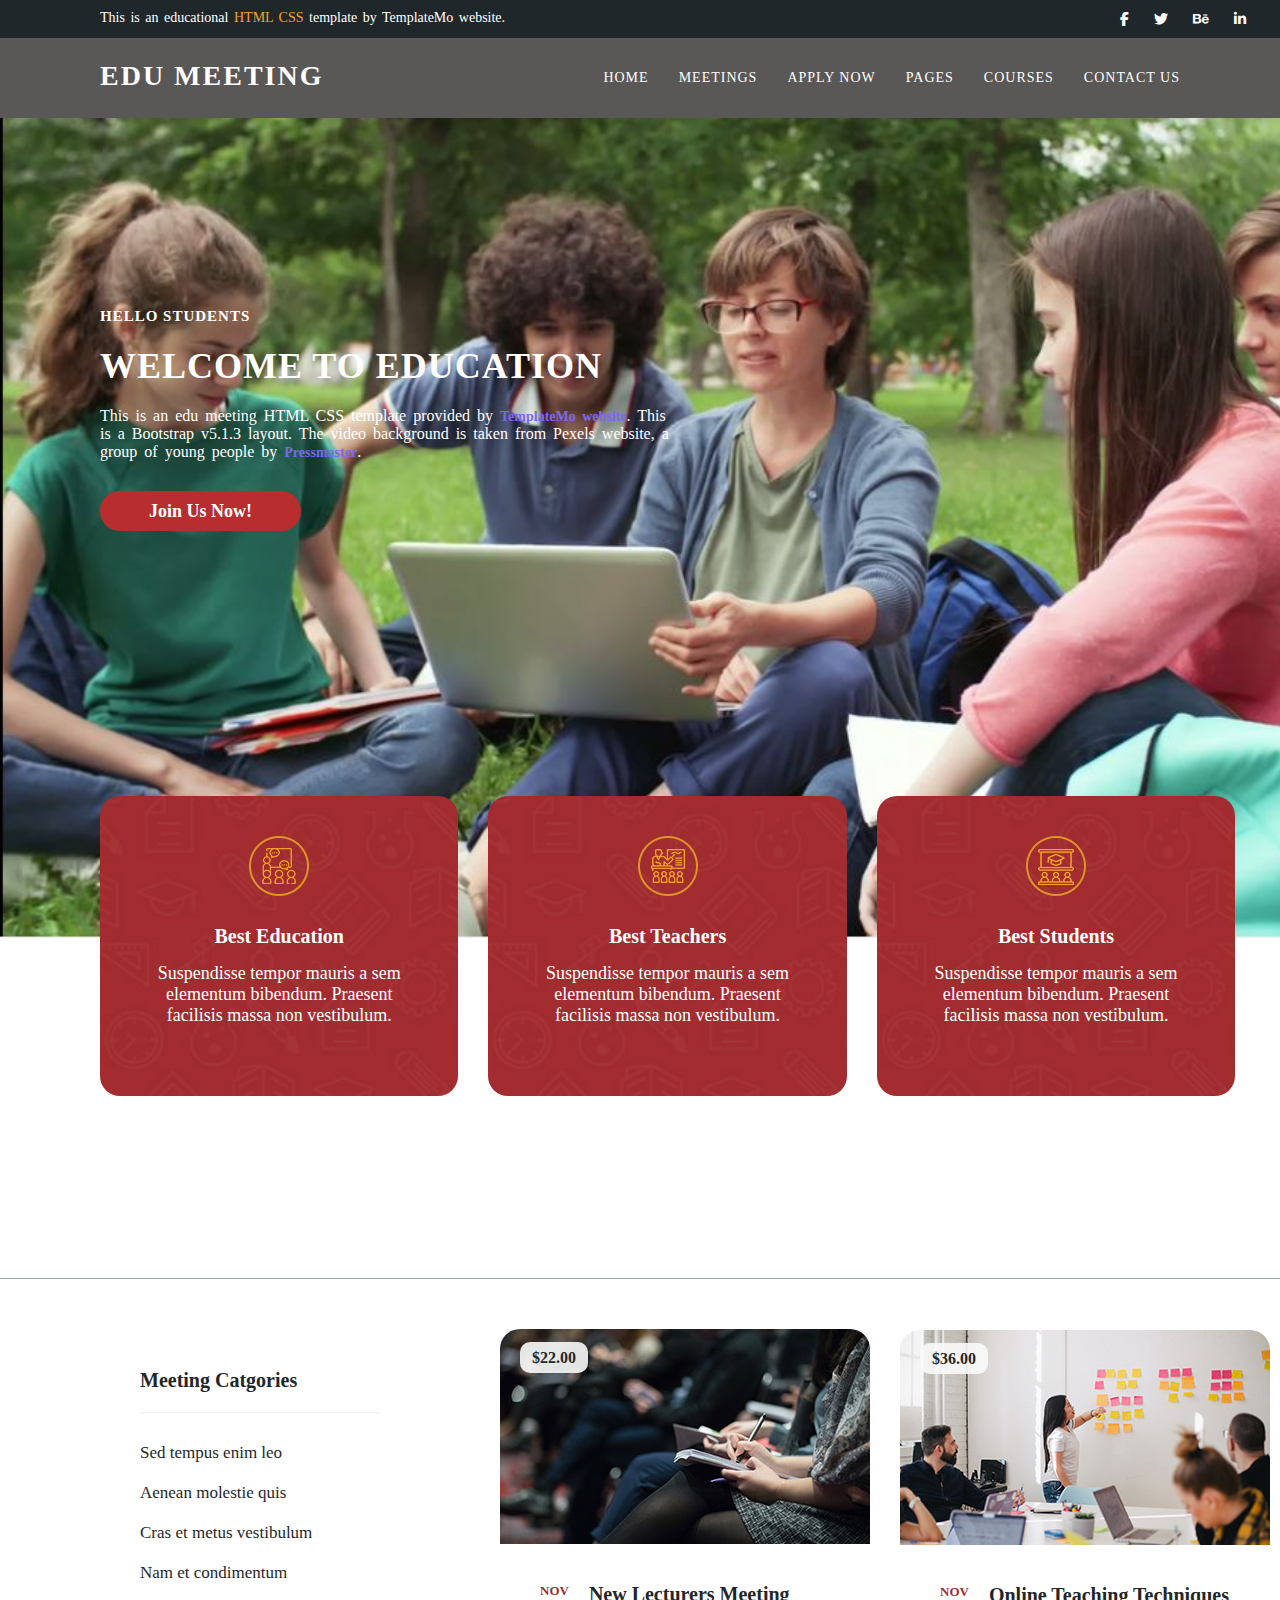
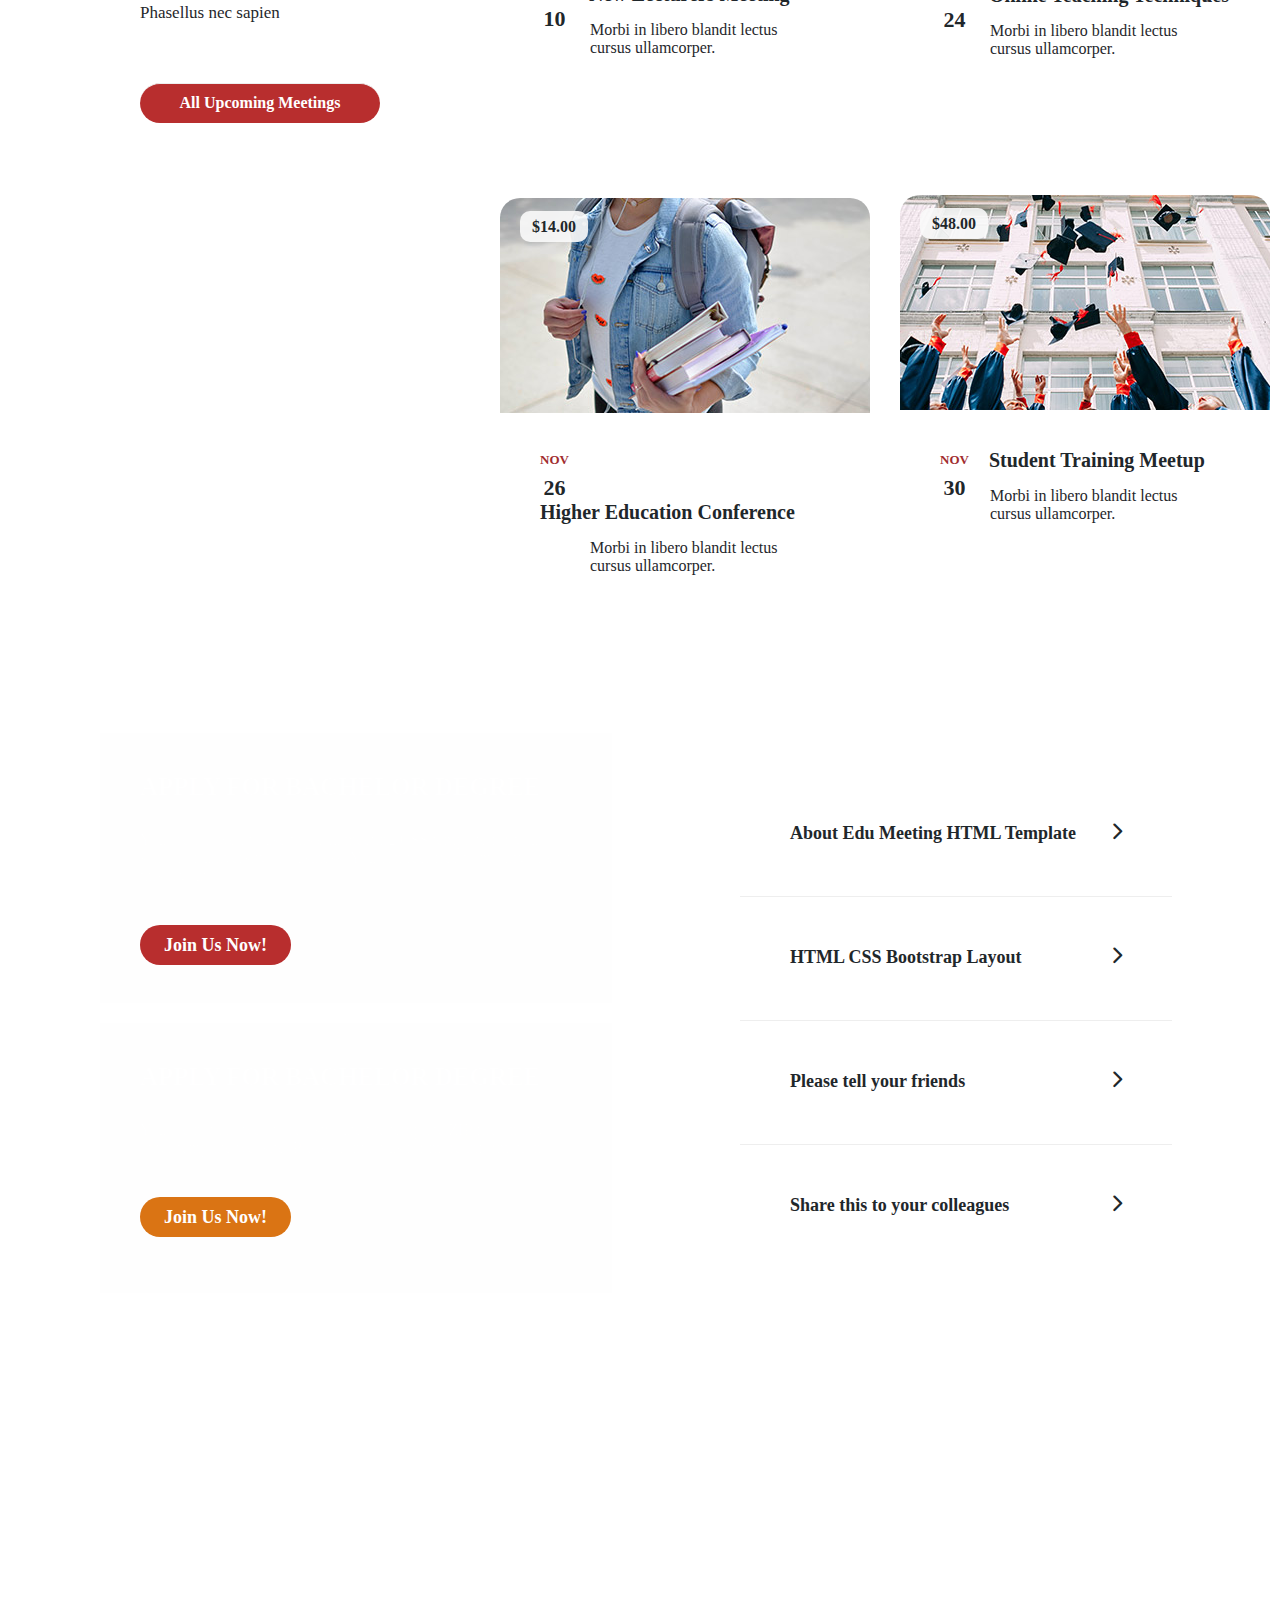
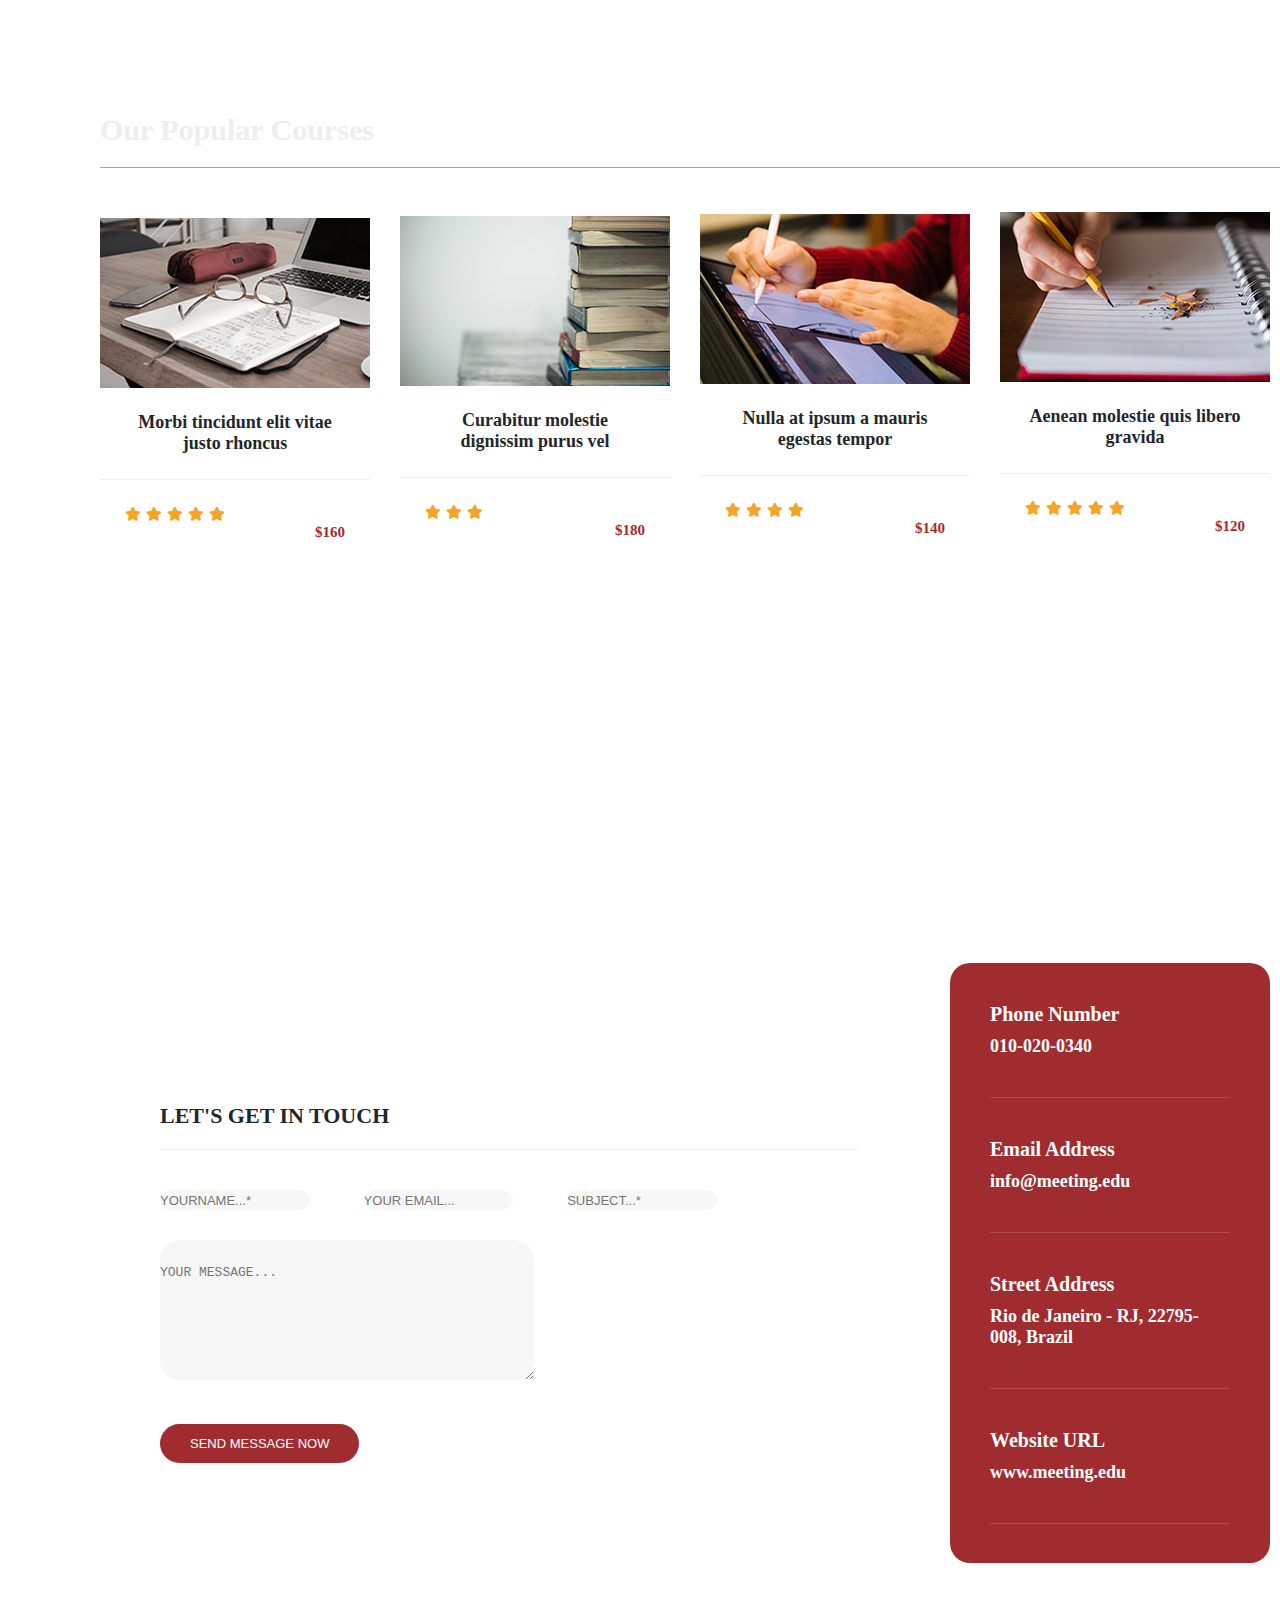
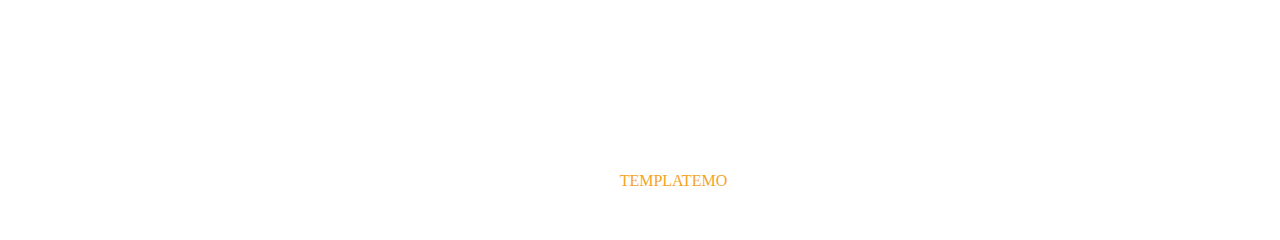
<file: assessments of 8-5/index.html>
<!DOCTYPE html>
<html lang="en">
<head>
    <meta charset="UTF-8">
    <meta http-equiv="X-UA-Compatible" content="IE=edge">
    <meta name="viewport" content="width=device-width, initial-scale=1.0">
    <link rel="stylesheet" href="style.css">
    <link rel="stylesheet" href="https://cdnjs.cloudflare.com/ajax/libs/font-awesome/6.4.0/css/all.min.css">
    <title>Education Meeting HTML5 Template</title>
</head>

<body>
    <!-- Sub Header start -->
    <div class="sub-header">
        <div class="left-content">
            <p>This is an educational <em>HTML CSS</em> template by TemplateMo website.</p>
        </div>

        <div class="right-icons">
            <ul>
                <li><a href="#"><i class="fa-brands fa-facebook-f"></i></a></li>
                <li><a href="#"><i class="fa-brands fa-twitter"></i></a></li>
                <li><a href="#"><i class="fa-brands fa-behance"></i></a></li>
                <li><a href="#"><i class="fa-brands fa-linkedin-in"></i></a></li>
            </ul>
        </div>
    </div>
    <!-- Sub Header end -->

    <!-- ***** Header Area Start ***** -->

    <header class="header">
        <nav class="main-nav">

            <!-- ***** Logo Start ***** -->

            <a href="index.html" class="logo">
                Edu Meeting
            </a>
            <!-- ***** Logo End ***** -->

            <ul class="nav">
                <li><a href="#top">Home</a></li>
                <li><a href="">Meetings</a></li>
                <li><a href="">Apply Now</a></li>
                <li class="has-sub">
                    <a href="">Pages</a>
                    <ul class="sub-menu">
                        <li><a href="">Upcoming Meetings</a></li>
                        <li><a href="">Meeting Details</a></li>
                    </ul>
                </li>
                <li><a href="">Courses</a></li>
                <li><a href="#contact">Contact Us</a></li>
            </ul>
        </nav>
    </header>

    <!-- ***** Header Area End ***** -->

    <!-- ***** Main Banner Area Start ***** -->

    <section class="main-banner" id="top">
        <!-- <video autoplay muted loop id="bg-video">
                <source src="images/video-item-bg.jpg" type="video/mp4" />
            </video> -->
        <div class="caption">
            <h6>Hello Students</h6>
            <h2>Welcome to Education</h2>
            <p>This is an edu meeting HTML CSS template provided by <a rel="nofollow"
                    href="https://templatemo.com/page/1" target="_blank">TemplateMo website</a>. This is
                a Bootstrap v5.1.3 layout. The video background is taken from Pexels website, a group of
                young people by <a rel="nofollow" href="https://www.pexels.com/@pressmaster"
                    target="_blank">Pressmaster</a>.</p>
            <div class="main-button-red">
                <div><a href="#contact">Join Us Now!</a></div>
            </div>
        </div>
    </section>

    <!-- ***** Main Banner Area End ***** -->

    <!-- *****services start**** -->

    <section class="services">
        <div class="item-1">
            <div class="icon">
                <img src="images/service-icon-01.png" alt="">
            </div>
            <div class="down-content">
                <h4>Best Education</h4>
                <p>Suspendisse tempor mauris a sem elementum bibendum. Praesent facilisis massa non
                    vestibulum.</p>
            </div>
        </div>

        <div class="item-2">
            <div class="icon">
                <img src="images/service-icon-02.png" alt="">
            </div>
            <div class="down-content">
                <h4>Best Teachers</h4>
                <p>Suspendisse tempor mauris a sem elementum bibendum. Praesent facilisis massa non
                    vestibulum.</p>
            </div>
        </div>

        <div class="item-3">
            <div class="icon">
                <img src="images/service-icon-03.png" alt="">
            </div>
            <div class="down-content">
                <h4>Best Students</h4>
                <p>Suspendisse tempor mauris a sem elementum bibendum. Praesent facilisis massa non
                    vestibulum.</p>
            </div>
        </div>

        <!-- <div class="item-4">
                        <div class="icon">
                            <img src="images/service-icon-02.png" alt="">
                        </div>
                        <div class="down-content">
                            <h4>Online Meeting</h4>
                            <p>Suspendisse tempor mauris a sem elementum bibendum. Praesent facilisis massa non
                                vestibulum.</p>
                        </div>
                    </div>

                    <div class="item-5">
                        <div class="icon">
                            <img src="images/service-icon-03.png" alt="">
                        </div>
                        <div class="down-content">
                            <h4>Best Networking</h4>
                            <p>Suspendisse tempor mauris a sem elementum bibendum. Praesent facilisis massa non
                                vestibulum.</p>
                        </div>
                    </div> -->
    </section>

    <!-- *****services end****

 <!-- ****upcoming meating start**** -->
    <section class="upcoming-meetings" id="meetings">
        <div class="section-heading">
            <h2>Upcoming Meetings</h2>
        </div>
        <div class="categories">
            <h4>Meeting Catgories</h4>
            <ul>
                <li><a href="#">Sed tempus enim leo</a></li>
                <li><a href="#">Aenean molestie quis</a></li>
                <li><a href="#">Cras et metus vestibulum</a></li>
                <li><a href="#">Nam et condimentum</a></li>
                <li><a href="#">Phasellus nec sapien</a></li>
            </ul>
            <div class="main-button-red">
                <a href="meetings.html">All Upcoming Meetings</a>
            </div>
        </div>
        <div class="meeting-item-1">
            <div class="thumb">
                <div class="price">
                    <span>$22.00</span>
                </div>
                <a href="meeting-details.html"><img src="images/meeting-01.jpg" alt="New Lecturer Meeting"></a>
            </div>
            <div class="down-content">
                <div class="date">
                    <h6>Nov <span>10</span></h6>
                </div>
                <a href="meeting-details.html">
                    <h4>New Lecturers Meeting</h4>
                </a>
                <p>Morbi in libero blandit lectus<br>cursus ullamcorper.</p>
            </div>
        </div>
        <div class="meeting-item-2">
            <div class="thumb">
                <div class="price">
                    <span>$36.00</span>
                </div>
                <a href="meeting-details.html"><img src="images/meeting-02.jpg" alt="Online Teaching"></a>
            </div>
            <div class="down-content">
                <div class="date">
                    <h6>Nov <span>24</span></h6>
                </div>
                <a href="meeting-details.html">
                    <h4>Online Teaching Techniques</h4>
                </a>
                <p>Morbi in libero blandit lectus<br>cursus ullamcorper.</p>
            </div>
        </div>
        <div class="meeting-item-3">
            <div class="thumb">
                <div class="price">
                    <span>$14.00</span>
                </div>
                <a href="meeting-details.html"><img src="images/meeting-03.jpg" alt="Higher Education"></a>
            </div>
            <div class="down-content">
                <div class="date">
                    <h6>Nov <span>26</span></h6>
                </div>
                <a href="meeting-details.html">
                    <h4>Higher Education Conference</h4>
                </a>
                <p>Morbi in libero blandit lectus<br>cursus ullamcorper.</p>
            </div>
        </div>
        <div class="meeting-item-4">
            <div class="thumb">
                <div class="price">
                    <span>$48.00</span>
                </div>
                <a href="meeting-details.html"><img src="images/meeting-04.jpg" alt="Student Training"></a>
            </div>
            <div class="down-content">
                <div class="date">
                    <h6>Nov <span>30</span></h6>
                </div>
                <a href="meeting-details.html">
                    <h4>Student Training Meetup</h4>
                </a>
                <p>Morbi in libero blandit lectus<br>cursus ullamcorper.</p>
            </div>
        </div>
    </section>

    <!-- ****upcoming meating end**** -->

    <!-- ****aplly start***** -->

    <section class="apply-now" id="apply">
        <div class="item-a1">
            <h3>APPLY FOR BACHELOR DEGREE</h3>
            <p>You are allowed to use this edu meeting CSS template for your school or university or
                business. You can feel free to modify or edit this layout.</p>
            <div class="main-button-red">
                <div><a href="#contact">Join Us Now!</a></div>
            </div>
        </div>
        <div class="item-a2">
            <h3>APPLY FOR BACHELOR DEGREE</h3>
            <p>You are not allowed to redistribute the template ZIP file on any other template
                website. Please contact us for more information.</p>
            <div class="main-button-yellow">
                <div><a href="#contact">Join Us Now!</a></div>
            </div>
        </div>
        <div class="accordions">
            <article class="accordion">
                <div class="accordion-head">
                    <span>About Edu Meeting HTML Template</span>
                    <span class="icon">
                        <i class="icon fa fa-chevron-right"></i>
                    </span>
                </div>
                <div class="accordion-body">
                    <div class="content">
                        <p>If you want to get the latest collection of HTML CSS templates for your websites,
                            you may visit <a rel="nofollow" href="https://www.toocss.com/" target="_blank">Too CSS
                                website</a>. If you need a working contact form
                            script, please visit <a href="https://templatemo.com/contact" target="_parent">our
                                contact page</a> for more info.</p>
                    </div>
                </div>
            </article>
            <article class="accordion">
                <div class="accordion-head">
                    <span>HTML CSS Bootstrap Layout</span>
                    <span class="icon">
                        <i class="icon fa fa-chevron-right"></i>
                    </span>
                </div>
                <div class="accordion-body">
                    <div class="content">
                        <p>Etiam posuere metus orci, vel consectetur elit imperdiet eu. Cras ipsum magna,
                            maximus at semper sit amet, eleifend eget neque. Nunc facilisis quam purus, sed
                            vulputate augue interdum vitae. Aliquam a elit massa.<br><br>
                            Nulla malesuada elit lacus, ac ultricies massa varius sed. Etiam eu metus eget
                            nibh consequat aliquet. Proin fringilla, quam at euismod porttitor, odio odio
                            tempus ligula, ut feugiat ex erat nec mauris. Donec viverra velit eget lectus
                            sollicitudin tincidunt.</p>
                    </div>
                </div>
            </article>
            <article class="accordion">
                <div class="accordion-head">
                    <span>Please tell your friends</span>
                    <span class="icon">
                        <i class="icon fa fa-chevron-right"></i>
                    </span>
                </div>
                <div class="accordion-body">
                    <div class="content">
                        <p>Ut vehicula mauris est, sed sodales justo rhoncus eu. Morbi porttitor quam velit,
                            at ullamcorper justo suscipit sit amet. Quisque at suscipit mi, non efficitur
                            velit.<br><br>
                            Cras et tortor semper, placerat eros sit amet, porta est. Mauris porttitor
                            sapien et quam volutpat luctus. Nullam sodales ipsum ac neque ultricies varius.
                        </p>
                    </div>
                </div>
            </article>
            <article class="accordion last-accordion">
                <div class="accordion-head">
                    <span>Share this to your colleagues</span>
                    <span class="icon">
                        <i class="icon fa fa-chevron-right"></i>
                    </span>
                </div>
                <div class="accordion-body">
                    <div class="content">
                        <p>Maecenas suscipit enim libero, vel lobortis justo condimentum id. Interdum et
                            malesuada fames ac ante ipsum primis in faucibus.<br><br>
                            Sed eleifend metus sit amet magna tristique, posuere laoreet arcu semper. Nulla
                            pellentesque ut tortor sit amet maximus. In eu libero ullamcorper, semper nisi
                            quis, convallis nisi.</p>
                    </div>
                </div>
            </article>
        </div>
    </section>

    <!-- *****our courses start***** -->

    <section class="our-courses" id="courses">
        <h1>Our Popular Courses</h1>
        <div class="item-b1">
            <img src="images/course-01.jpg" alt="Course One">
            <div class="down-content">
                <h4>Morbi tincidunt elit vitae justo rhoncus</h4>
                <div class="info">
                    <div class="row">
                        <ul>
                            <li><i class="fa fa-star"></i></li>
                            <li><i class="fa fa-star"></i></li>
                            <li><i class="fa fa-star"></i></li>
                            <li><i class="fa fa-star"></i></li>
                            <li><i class="fa fa-star"></i></li>
                        </ul>
                        <div class="col-4">
                            <span>$160</span>
                        </div>
                    </div>
                </div>
            </div>
        </div>
        <div class="item-b2">
            <img src="images/course-02.jpg" alt="Course Two">
            <div class="down-content">
                <h4>Curabitur molestie dignissim purus vel</h4>
                <div class="info">
                    <div class="row">
                        <ul>
                            <li><i class="fa fa-star"></i></li>
                            <li><i class="fa fa-star"></i></li>
                            <li><i class="fa fa-star"></i></li>
                        </ul>
                        <div class="col-4">
                            <span>$180</span>
                        </div>
                    </div>
                </div>
            </div>
        </div>
        <div class="item-b3">
            <img src="images/course-03.jpg" alt="">
            <div class="down-content">
                <h4>Nulla at ipsum a mauris egestas tempor</h4>
                <div class="info">
                    <div class="row">
                        <ul>
                            <li><i class="fa fa-star"></i></li>
                            <li><i class="fa fa-star"></i></li>
                            <li><i class="fa fa-star"></i></li>
                            <li><i class="fa fa-star"></i></li>
                        </ul>
                        <div class="col-4">
                            <span>$140</span>
                        </div>
                    </div>
                </div>
            </div>
        </div>
        <div class="item-b4">
            <img src="images/course-04.jpg" alt="">
            <div class="down-content">
                <h4>Aenean molestie quis libero gravida</h4>
                <div class="info">
                    <div class="row">
                        <ul>
                            <li><i class="fa fa-star"></i></li>
                            <li><i class="fa fa-star"></i></li>
                            <li><i class="fa fa-star"></i></li>
                            <li><i class="fa fa-star"></i></li>
                            <li><i class="fa fa-star"></i></li>
                        </ul>
                        <div class="col-4">
                            <span>$120</span>
                        </div>
                    </div>
                </div>
            </div>
        </div>
        <!-- <div class="item">
                        <img src="images/course-01.jpg" alt="">
                        <div class="down-content">
                            <h4>Lorem ipsum dolor sit amet adipiscing elit</h4>
                            <div class="info">
                                <div class="row">
                                    <div class="col-8">
                                        <ul>
                                            <li><i class="fa fa-star"></i></li>
                                            <li><i class="fa fa-star"></i></li>
                                            <li><i class="fa fa-star"></i></li>
                                            <li><i class="fa fa-star"></i></li>
                                            <li><i class="fa fa-star"></i></li>
                                        </ul>
                                    </div>
                                    <div class="col-4">
                                        <span>$250</span>
                                    </div>
                                </div>
                            </div>
                        </div>
                    </div>
                    <div class="item">
                        <img src="images/course-02.jpg" alt="">
                        <div class="down-content">
                            <h4>TemplateMo is the best website for Free CSS</h4>
                            <div class="info">
                                <div class="row">
                                    <div class="col-8">
                                        <ul>
                                            <li><i class="fa fa-star"></i></li>
                                            <li><i class="fa fa-star"></i></li>
                                            <li><i class="fa fa-star"></i></li>
                                            <li><i class="fa fa-star"></i></li>
                                            <li><i class="fa fa-star"></i></li>
                                        </ul>
                                    </div>
                                    <div class="col-4">
                                        <span>$270</span>
                                    </div>
                                </div>
                            </div>
                        </div>
                    </div>
                    <div class="item">
                        <img src="images/course-03.jpg" alt="">
                        <div class="down-content">
                            <h4>Web Design Templates at your finger tips</h4>
                            <div class="info">
                                <div class="row">
                                    <div class="col-8">
                                        <ul>
                                            <li><i class="fa fa-star"></i></li>
                                            <li><i class="fa fa-star"></i></li>
                                            <li><i class="fa fa-star"></i></li>
                                            <li><i class="fa fa-star"></i></li>
                                            <li><i class="fa fa-star"></i></li>
                                        </ul>
                                    </div>
                                    <div class="col-4">
                                        <span>$340</span>
                                    </div>
                                </div>
                            </div>
                        </div>
                    </div>
                    <div class="item">
                        <img src="images/course-04.jpg" alt="">
                        <div class="down-content">
                            <h4>Please visit our website again</h4>
                            <div class="info">
                                <div class="row">
                                    <div class="col-8">
                                        <ul>
                                            <li><i class="fa fa-star"></i></li>
                                            <li><i class="fa fa-star"></i></li>
                                            <li><i class="fa fa-star"></i></li>
                                            <li><i class="fa fa-star"></i></li>
                                            <li><i class="fa fa-star"></i></li>
                                        </ul>
                                    </div>
                                    <div class="col-4">
                                        <span>$360</span>
                                    </div>
                                </div>
                            </div>
                        </div>
                    </div>
                    <div class="item">
                        <img src="images/course-01.jpg" alt="">
                        <div class="down-content">
                            <h4>Responsive HTML Templates for you</h4>
                            <div class="info">
                                <div class="row">
                                    <div class="col-8">
                                        <ul>
                                            <li><i class="fa fa-star"></i></li>
                                            <li><i class="fa fa-star"></i></li>
                                            <li><i class="fa fa-star"></i></li>
                                            <li><i class="fa fa-star"></i></li>
                                            <li><i class="fa fa-star"></i></li>
                                        </ul>
                                    </div>
                                    <div class="col-4">
                                        <span>$400</span>
                                    </div>
                                </div>
                            </div>
                        </div>
                    </div>
                    <div class="item">
                        <img src="images/course-02.jpg" alt="">
                        <div class="down-content">
                            <h4>Download Free CSS Layouts for your business</h4>
                            <div class="info">
                                <div class="row">
                                    <div class="col-8">
                                        <ul>
                                            <li><i class="fa fa-star"></i></li>
                                            <li><i class="fa fa-star"></i></li>
                                            <li><i class="fa fa-star"></i></li>
                                            <li><i class="fa fa-star"></i></li>
                                            <li><i class="fa fa-star"></i></li>
                                        </ul>
                                    </div>
                                    <div class="col-4">
                                        <span>$430</span>
                                    </div>
                                </div>
                            </div>
                        </div>
                    </div>
                    <div class="item">
                        <img src="images/course-03.jpg" alt="">
                        <div class="down-content">
                            <h4>Morbi in libero blandit lectus cursus</h4>
                            <div class="info">
                                <div class="row">
                                    <div class="col-8">
                                        <ul>
                                            <li><i class="fa fa-star"></i></li>
                                            <li><i class="fa fa-star"></i></li>
                                            <li><i class="fa fa-star"></i></li>
                                            <li><i class="fa fa-star"></i></li>
                                            <li><i class="fa fa-star"></i></li>
                                        </ul>
                                    </div>
                                    <div class="col-4">
                                        <span>$480</span>
                                    </div>
                                </div>
                            </div>
                        </div>
                    </div>
                    <div class="item">
                        <img src="images/course-04.jpg" alt="">
                        <div class="down-content">
                            <h4>Curabitur molestie dignissim purus</h4>
                            <div class="info">
                                <div class="row">
                                    <div class="col-8">
                                        <ul>
                                            <li><i class="fa fa-star"></i></li>
                                            <li><i class="fa fa-star"></i></li>
                                            <li><i class="fa fa-star"></i></li>
                                            <li><i class="fa fa-star"></i></li>
                                            <li><i class="fa fa-star"></i></li>
                                        </ul>
                                    </div>
                                    <div class="col-4">
                                        <span>$560</span>
                                    </div>
                                </div>
                            </div>
                        </div>
                    </div> -->
    </section>

    <!-- ****contact us****** -->

    <section class="contact-us" id="contact">
        <form id="contact" action="" method="post">
            <div class="row">
                <div class="col-lg-12">
                    <h2>Let's get in touch</h2>
                </div>
                <div class="col-lg-4">
                    <input name="name" type="text" id="name" placeholder="YOURNAME...*" required="">
                    <input name="email" type="text" id="email" pattern="[^ @]*@[^ @]*" placeholder="YOUR EMAIL..."
                        required="">
                    <input name="subject" type="text" id="subject" placeholder="SUBJECT...*" required="">
                </div>
                <div class="col-lg-12">
                    <textarea name="message" type="text" class="form-control" id="message" placeholder="YOUR MESSAGE..."
                        required=""></textarea>
                </div>
                <div class="col-lg-12">
                    <button type="submit" id="form-submit" class="button">SEND MESSAGE
                        NOW</button>
                </div>
            </div>
        </form>
        <div class="right-info">
            <ul>
                <li>
                    <h6>Phone Number</h6>
                    <span>010-020-0340</span>
                </li>
                <li>
                    <h6>Email Address</h6>
                    <span>info@meeting.edu</span>
                </li>
                <li>
                    <h6>Street Address</h6>
                    <span>Rio de Janeiro - RJ, 22795-008, Brazil</span>
                </li>
                <li>
                    <h6>Website URL</h6>
                    <span>www.meeting.edu</span>
                </li>
            </ul>
        </div>
        <div class="footer">
            <p>Copyright © 2022 Edu Meeting Co., Ltd. All Rights Reserved.
                <br>Design: <a href="https://templatemo.com" target="_parent" title="free css templates">TemplateMo</a>
            </p>
        </div>
    </section>
</body>

</html>
</file>
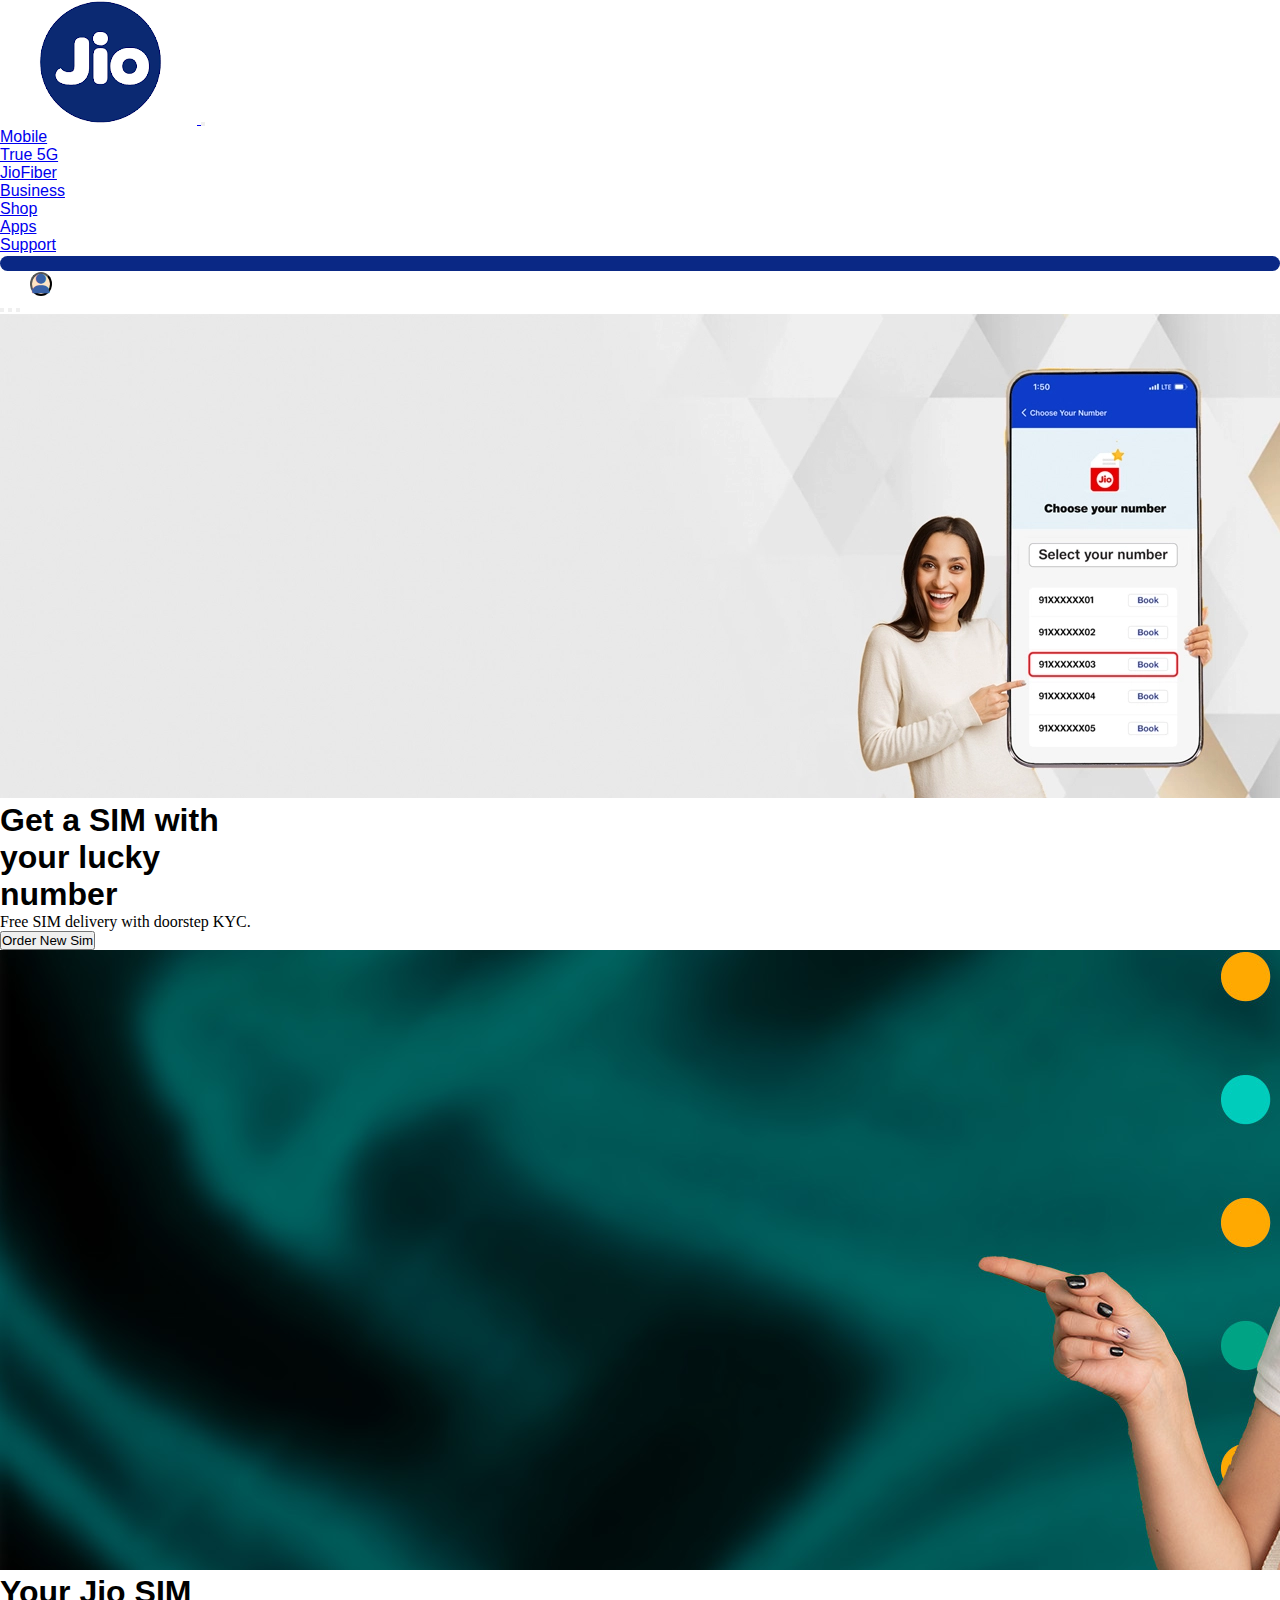
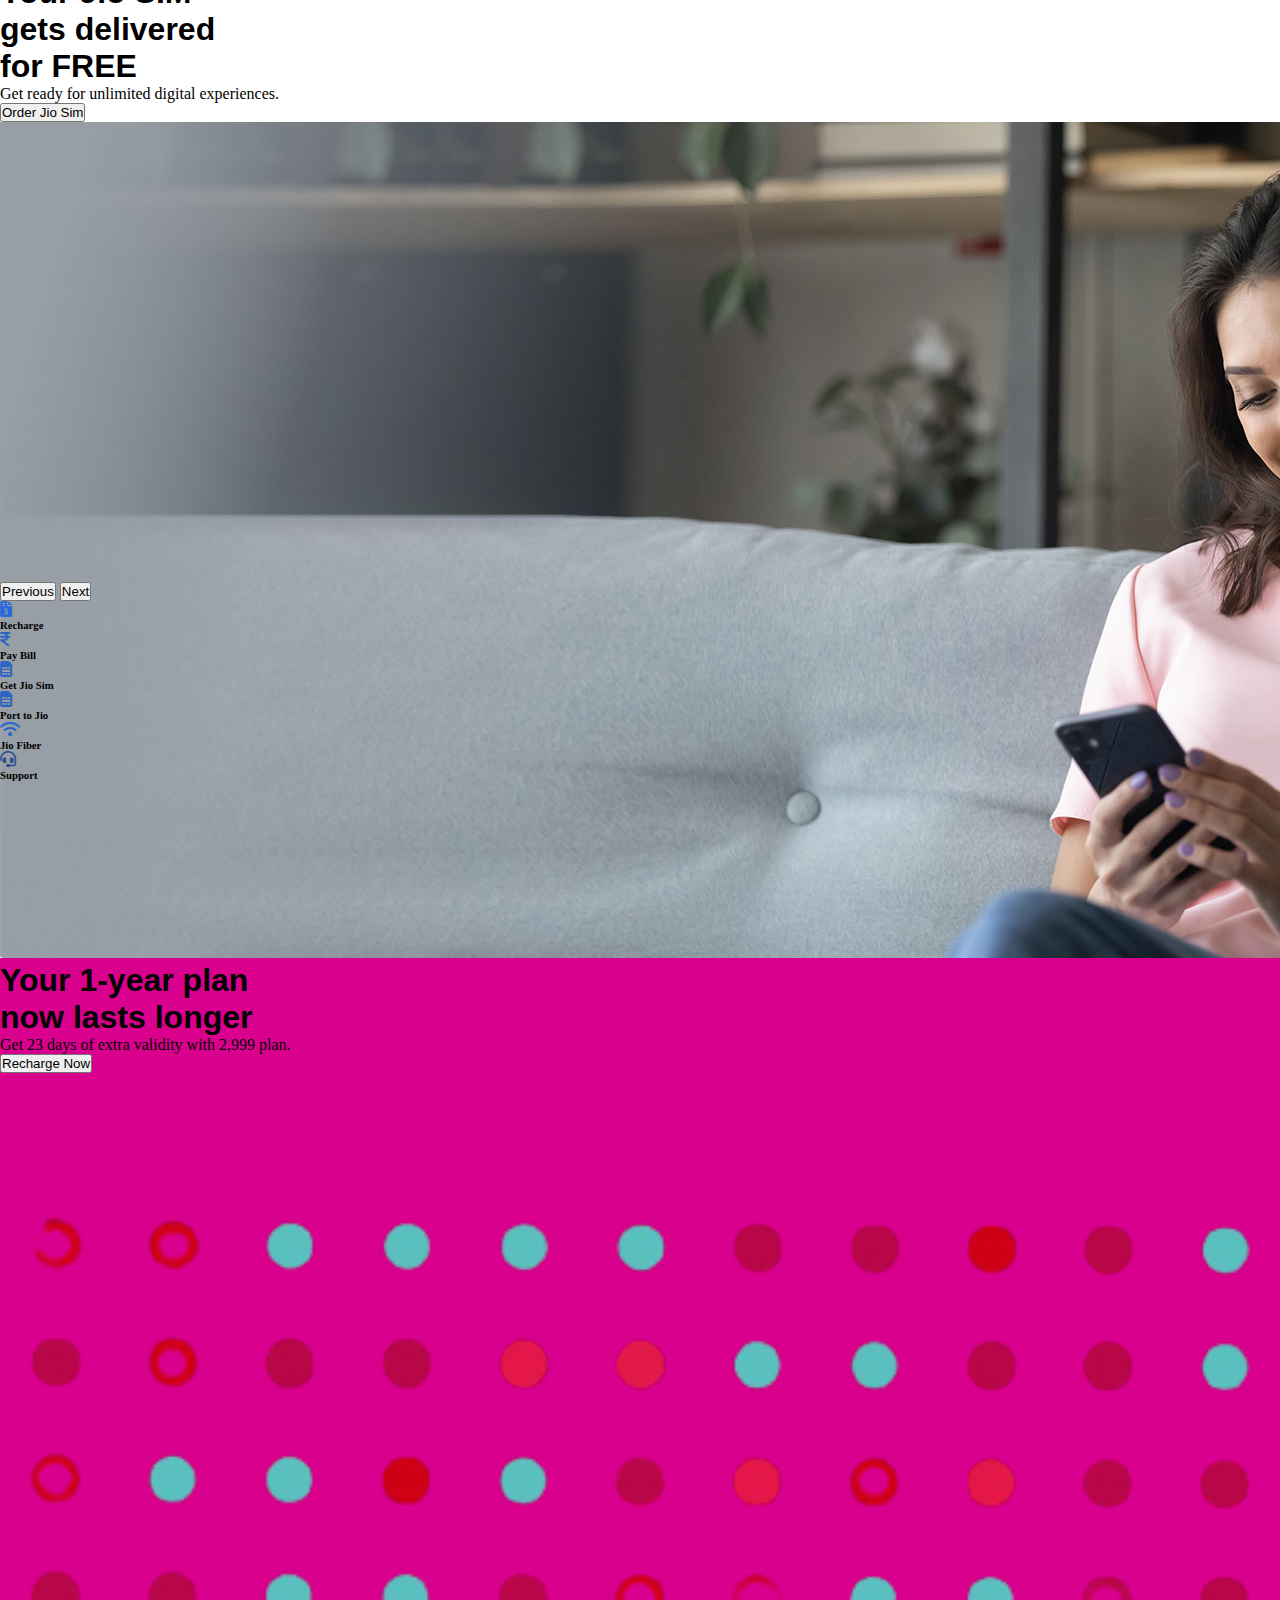
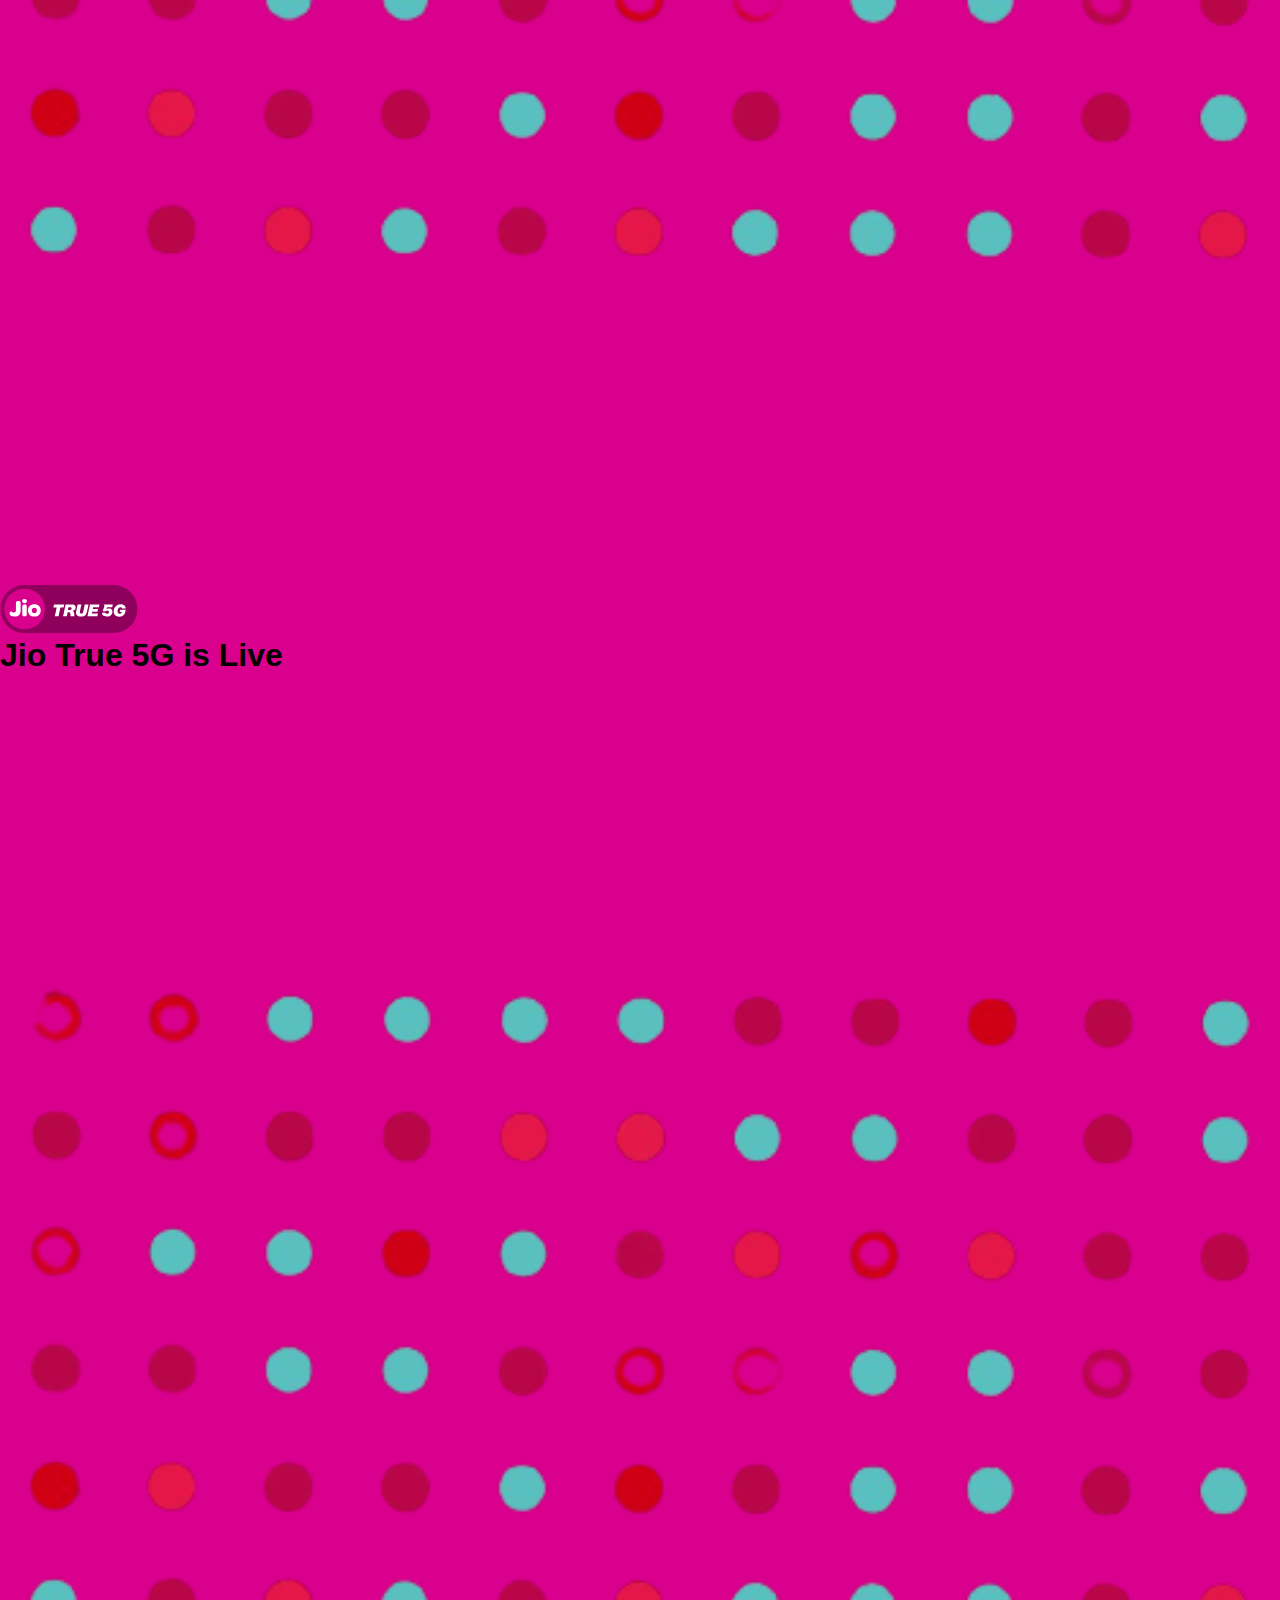
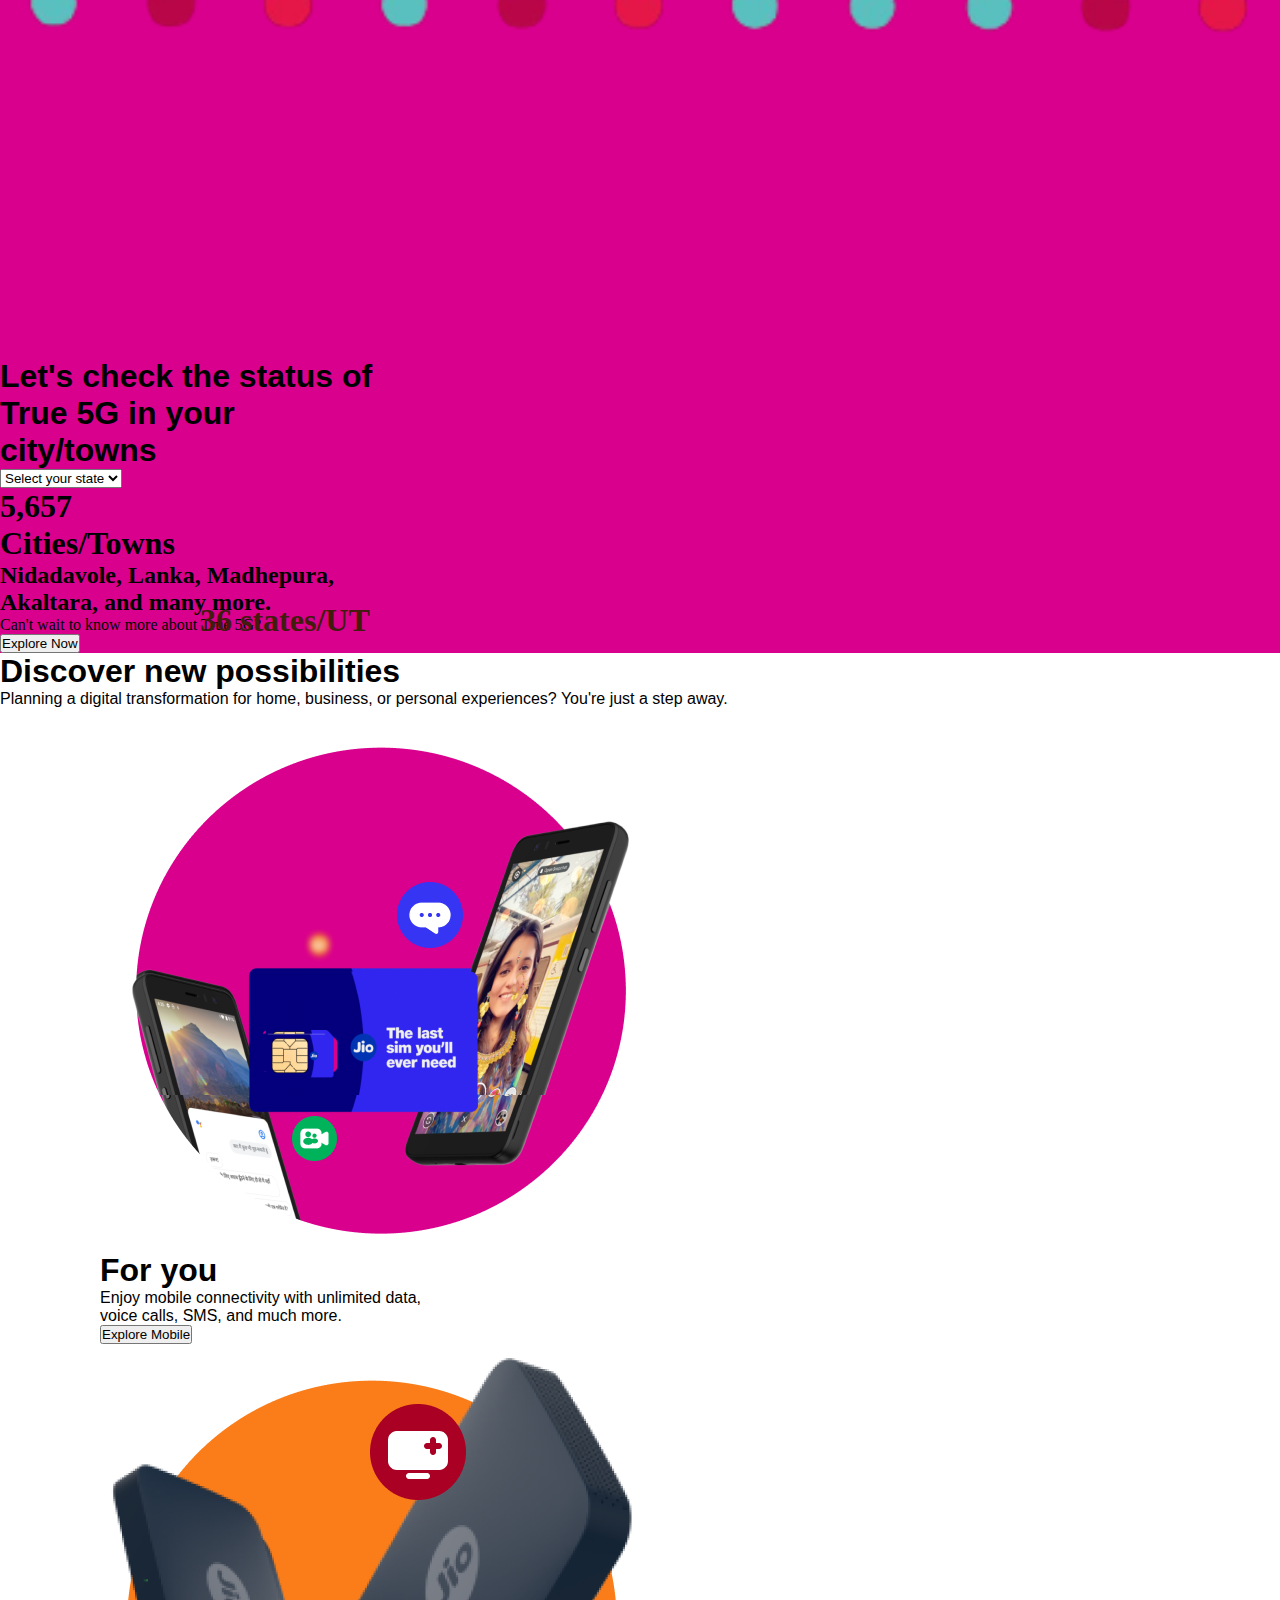
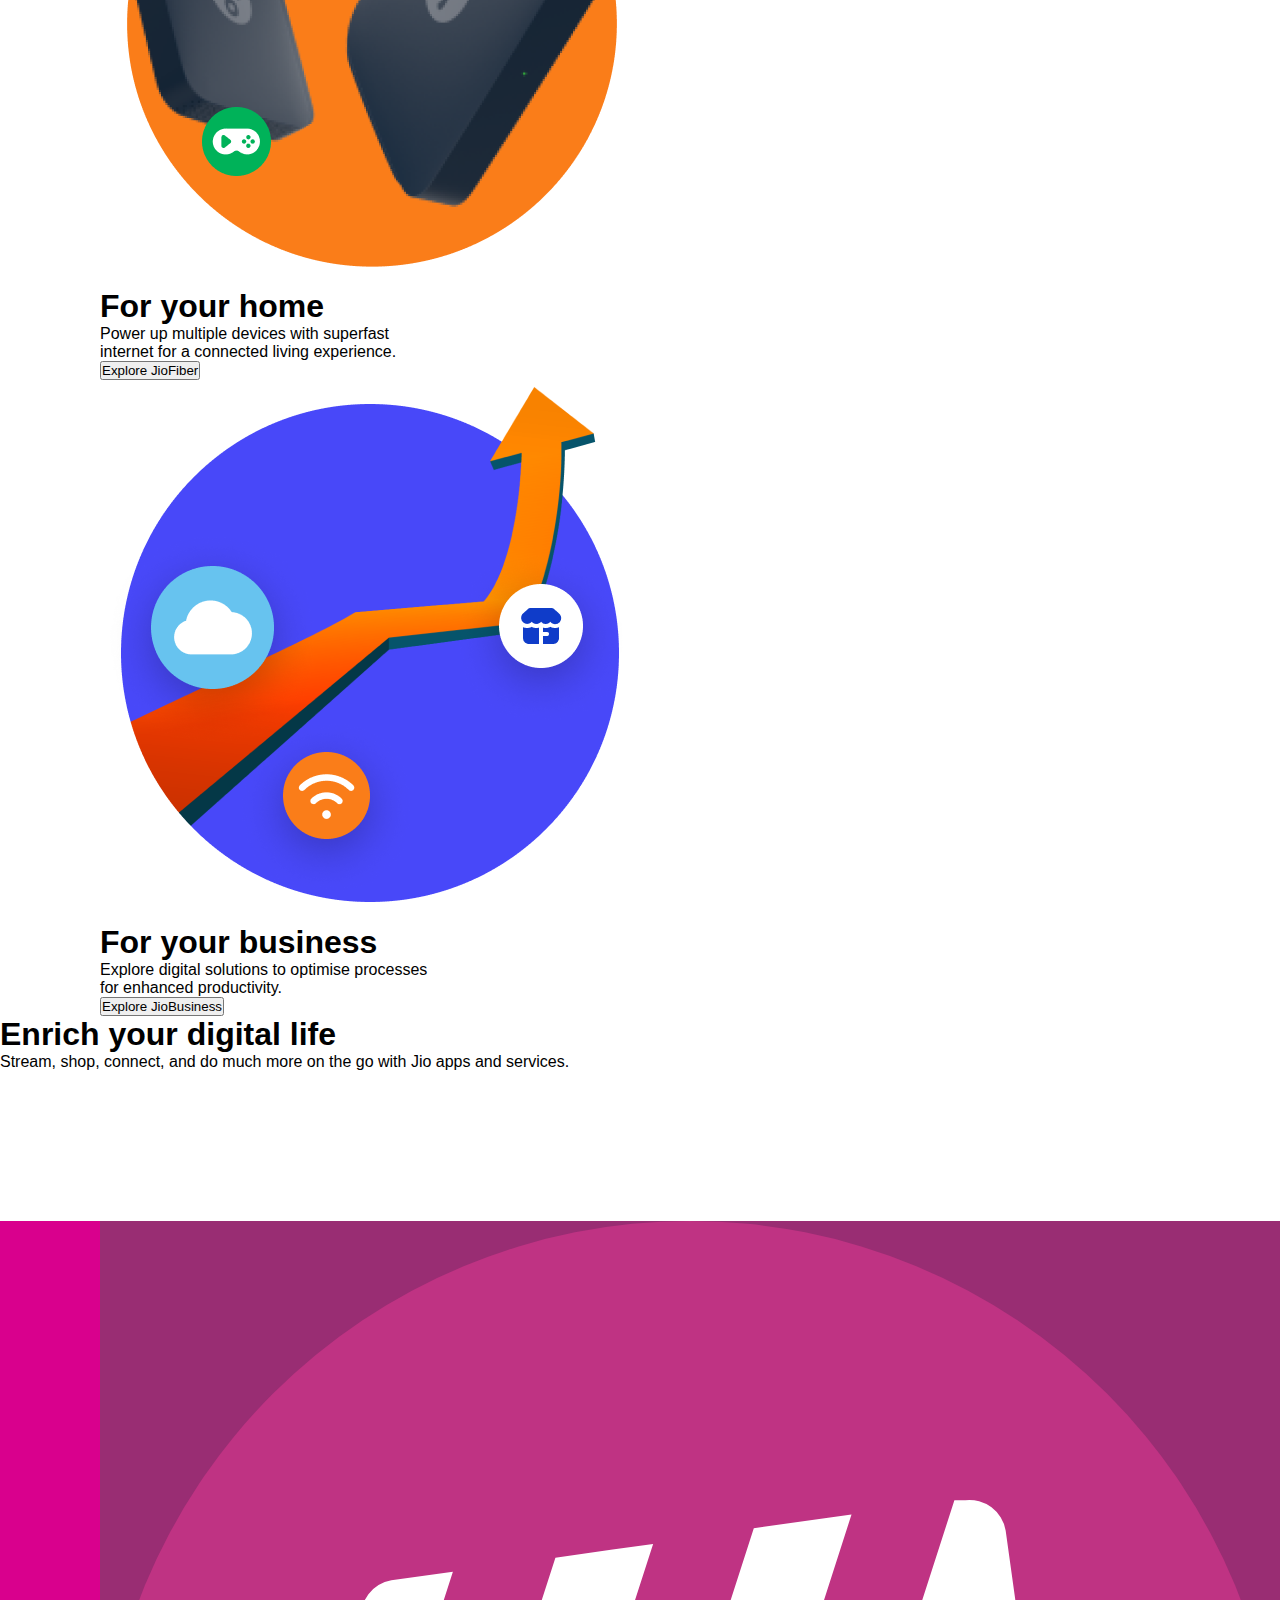
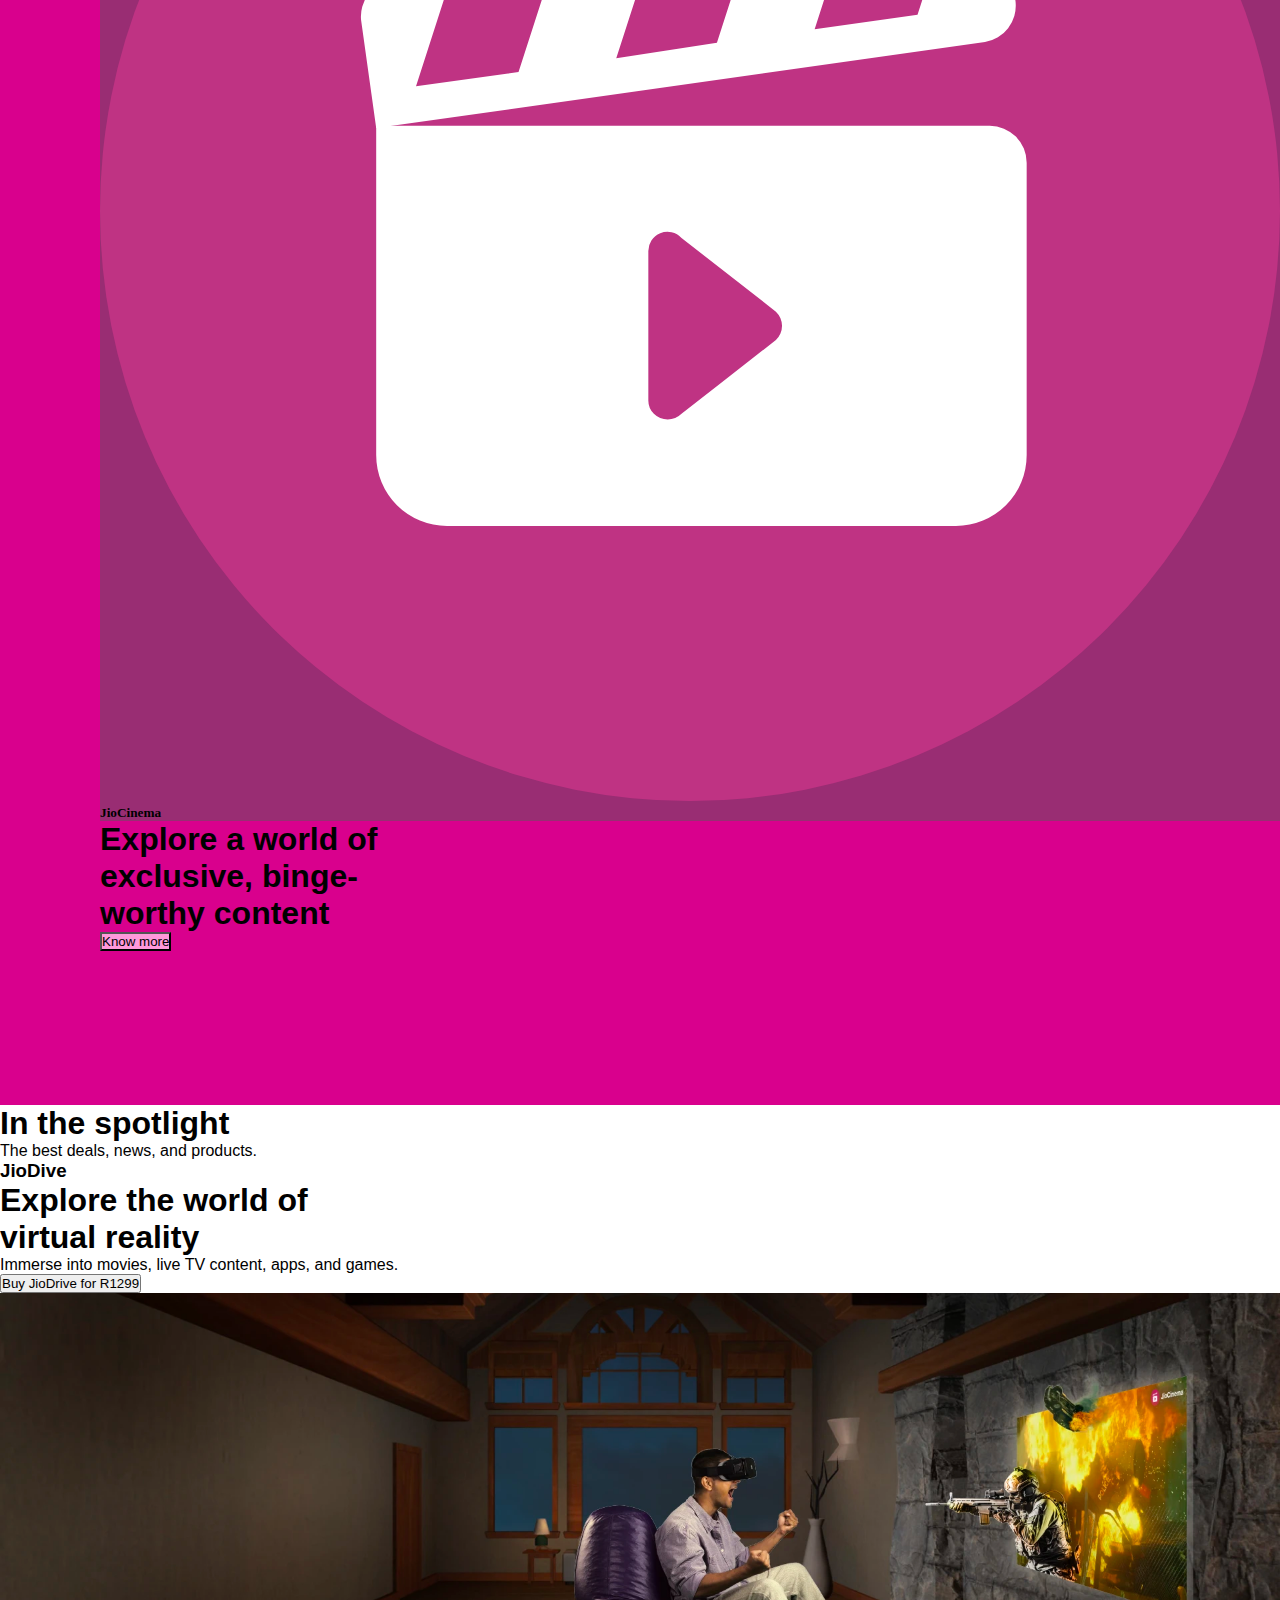
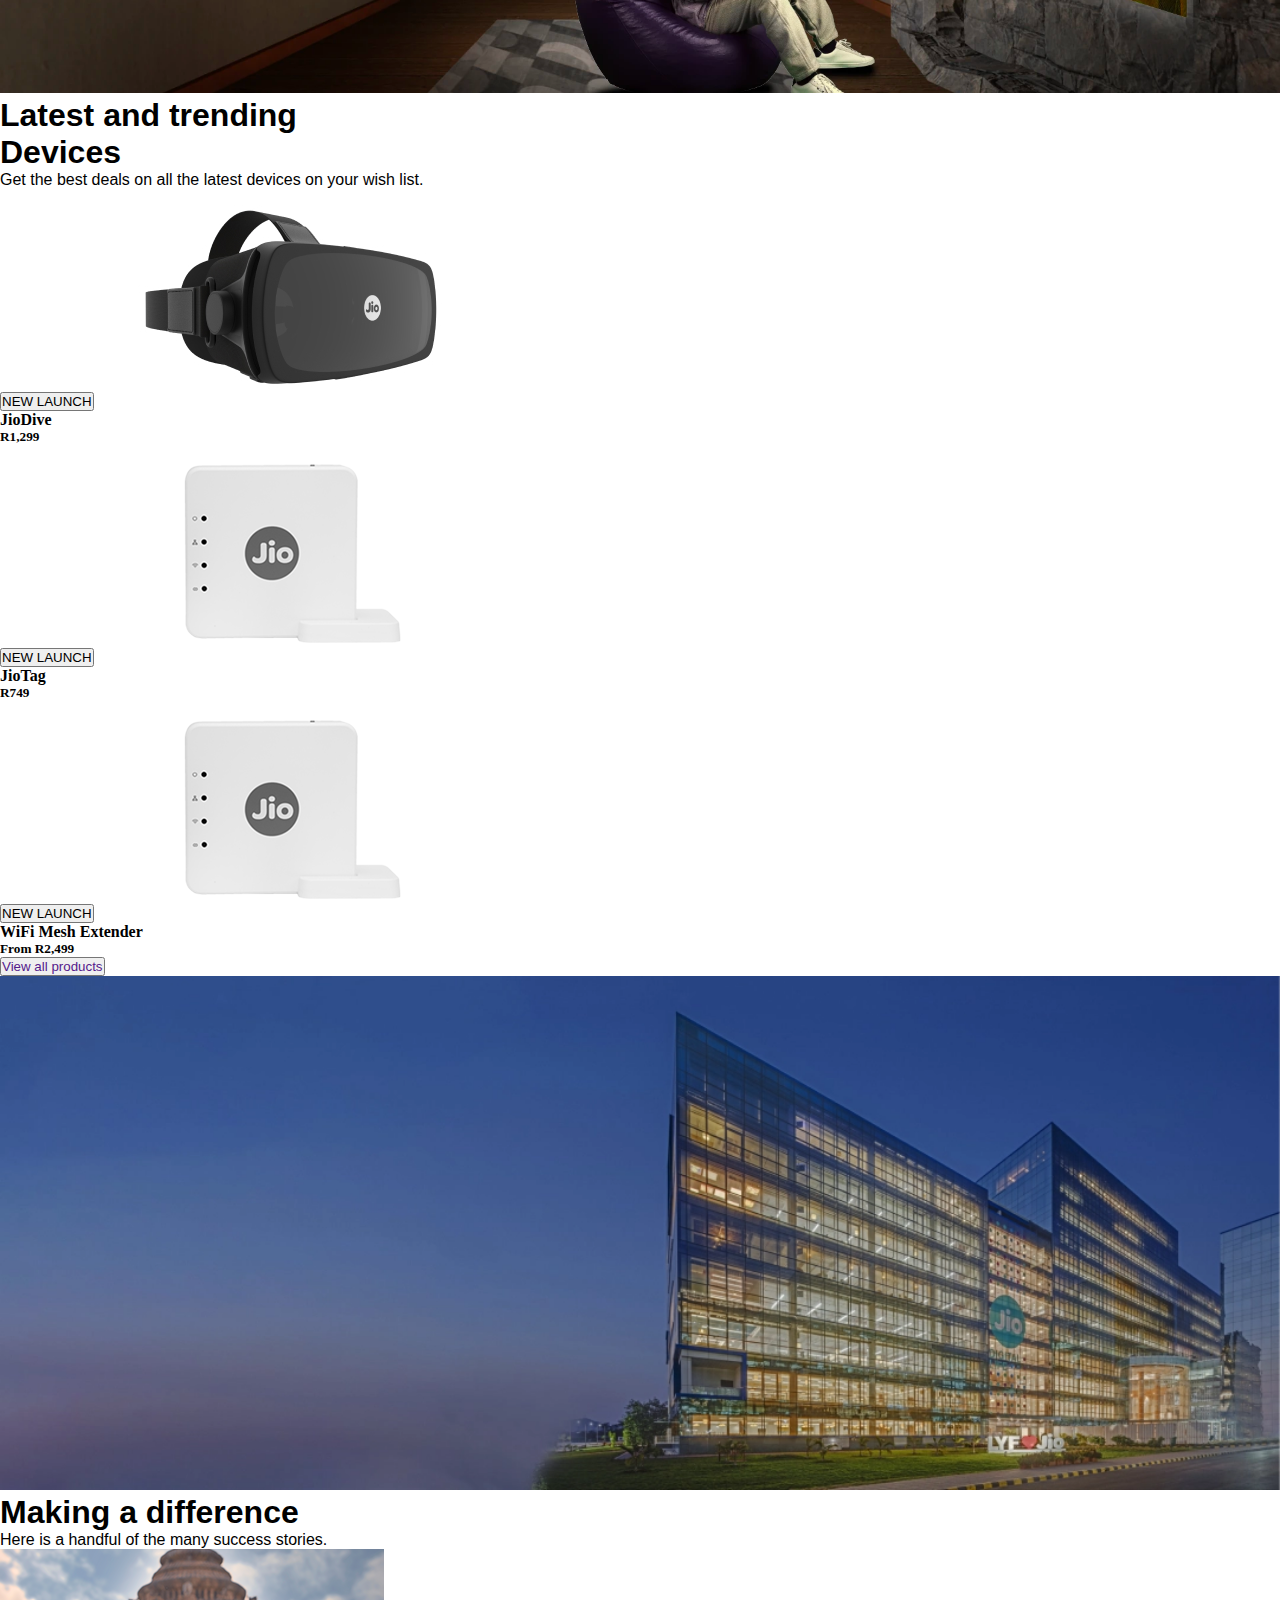
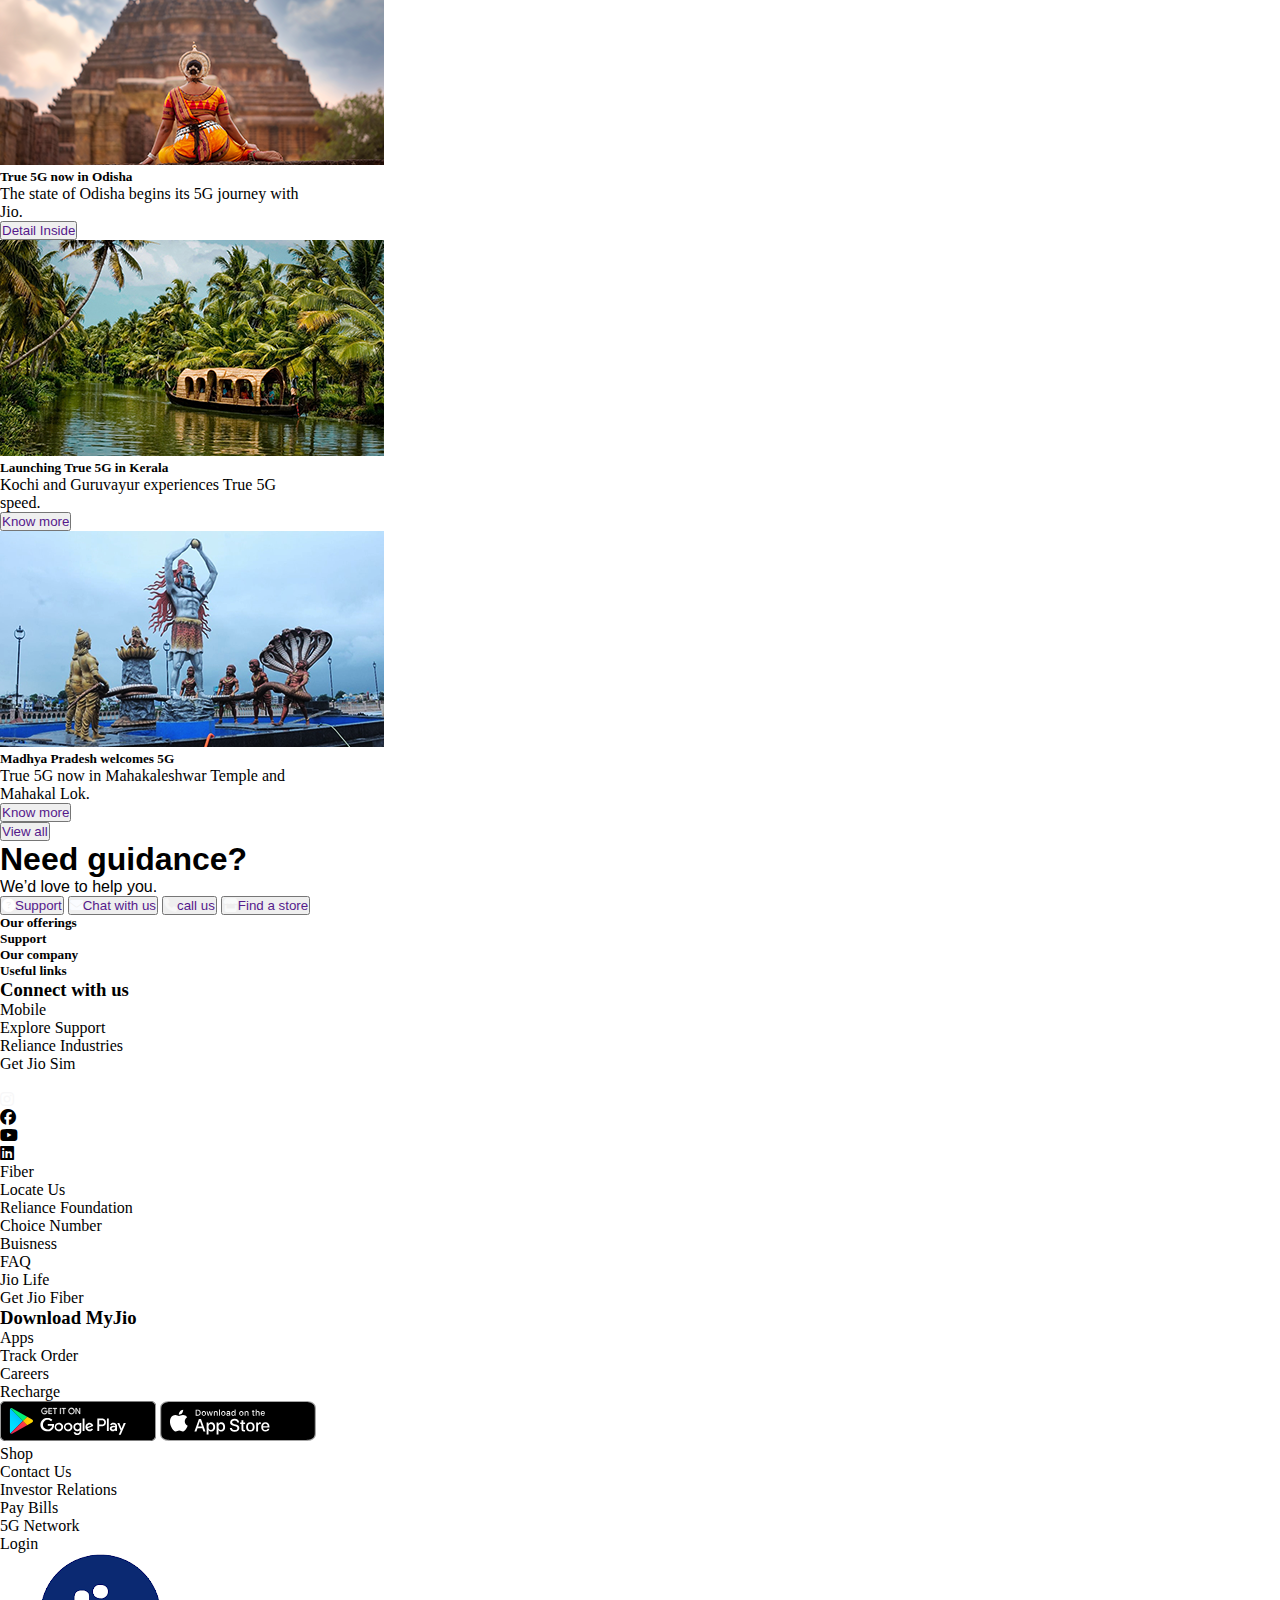
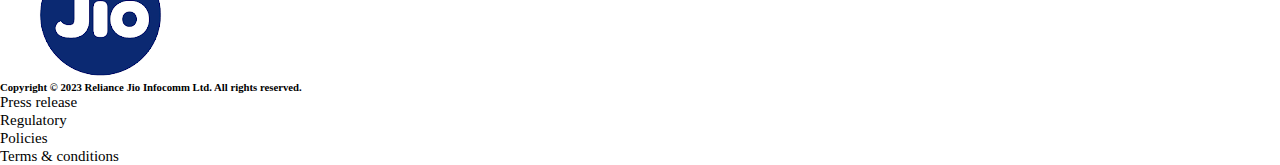
<file: Project/Clone OF JIO/index.html>
<!DOCTYPE html>
<html lang="en">

<head>
    <meta charset="UTF-8">
    <meta http-equiv="X-UA-Compatible" content="IE=edge">
    <meta name="viewport" content="width=device-width, initial-scale=1.0">
    <title>Document</title>
    <link href="https://cdn.jsdelivr.net/npm/bootstrap@5.0.2/dist/css/bootstrap.min.css" rel="stylesheet"
        integrity="sha384-EVSTQN3/azprG1Anm3QDgpJLIm9Nao0Yz1ztcQTwFspd3yD65VohhpuuCOmLASjC" crossorigin="anonymous">
    <link rel="stylesheet" href="style.css">
    <link rel="stylesheet" href="https://cdnjs.cloudflare.com/ajax/libs/font-awesome/6.4.0/css/all.min.css">
</head>

<body>
    <!-- navbar start -->
    <nav class="navbar sticky-top navbar-expand-lg navbar-dark bg-primary ">
        <div class="container-fluid">
            <a class="navbar-brand ps-5" href="#">
                <img src="images/jio_symbl-removebg-preview.png" alt="" class="ps-5 w-50">
            </a>
            <button class="navbar-toggler" type="button" data-bs-toggle="collapse"
                data-bs-target="#navbarSupportedContent" aria-controls="navbarSupportedContent" aria-expanded="false"
                aria-label="Toggle navigation">
                <span class="navbar-toggler-icon"></span>
            </button>
            <div class="collapse navbar-collapse" id="navbarSupportedContent">
                <ul class="navbar-nav mb-2 mb-lg-0 ms-0 ps-0 me-0 pe-0">
                    <li class="nav-item me-4">
                        <a class="nav-link text-white  fw-bold" style="font-family: Arial, Helvetica, sans-serif;"
                            aria-current="page" href="#">Mobile</a>
                    </li>
                    <li class="nav-item me-4">
                        <a class="nav-link text-white  fw-bold" style="font-family: Arial, Helvetica, sans-serif;"
                            href="#">True 5G</a>
                    </li>
                    <li class="nav-item me-4">
                        <a class="nav-link text-white  fw-bold" style="font-family: Arial, Helvetica, sans-serif;"
                            href="#">JioFiber</a>
                    </li>
                    <li class="nav-item me-4">
                        <a class="nav-link text-white  fw-bold" style="font-family: Arial, Helvetica, sans-serif;"
                            href="#">Business</a>
                    </li>
                    <li class="nav-item me-4">
                        <a class="nav-link text-white  fw-bold" style="font-family: Arial, Helvetica, sans-serif;"
                            href="#">Shop</a>
                    </li>
                    <li class="nav-item me-4">
                        <a class="nav-link text-white  fw-bold" style="font-family: Arial, Helvetica, sans-serif;"
                            href="#">Apps</a>
                    </li>
                    <li class="nav-item">
                        <a class="nav-link text-white  fw-bold" style="font-family: Arial, Helvetica, sans-serif;"
                            href="#">Support</a>
                    </li>
                    <div class="d-flex">
                        <input class="form-control ms-5 me-2" type="search" aria-label="Search" id="search">
                        <h6>Search</h6>
                        <button class="btn btn-outline-success" type="submit"><i class="fa-solid fa-user"
                                style="color: #3962a7;"></i></button>
                    </div>
                </ul>

            </div>
        </div>
    </nav>
    <!-- navbar end -->

    <!-- slider start  -->
    <div id="carouselExampleDark" class="carousel carousel-dark slide" data-bs-ride="carousel">
        <div class="carousel-indicators">
            <button type="button" data-bs-target="#carouselExampleDark" data-bs-slide-to="0" class="active"
                aria-current="true" aria-label="Slide 1"></button>
            <button type="button" data-bs-target="#carouselExampleDark" data-bs-slide-to="1"
                aria-label="Slide 2"></button>
            <button type="button" data-bs-target="#carouselExampleDark" data-bs-slide-to="2"
                aria-label="Slide 3"></button>
        </div>
        <div class="carousel-inner">
            <div class="carousel-item active" data-bs-interval="10000">
                <img src="images/choice-pay-mobile-hmpg-desk.webp" class="d-block w-100" alt="">
                <div class="carousel-caption d-none d-md-block">
                    <h1 class="d-flex display-3 fw-bolder pb-3" style="font-family: Arial, Helvetica, sans-serif;">Get a
                        SIM with <br>your lucky <br>number</h1>
                    <p class="d-flex fs-5">Free SIM delivery with doorstep KYC.</p>
                    <button class="btn btn-primary rounded-pill fw-bold p-2 fs-5 mt-2  ps-3 pe-3 d-flex"
                        type="button">Order New Sim</button>
                </div>
            </div>
            <div class="carousel-item" data-bs-interval="2000">
                <img src="images/jioplus-masthead-desk-v1.png" class="d-block w-100" alt="">
                <div class="carousel-caption d-none d-md-block">
                    <h1 class="d-flex display-3 fw-bolder text-white pb-3"
                        style="font-family: Arial, Helvetica, sans-serif;">Your Jio SIM <br>gets delivered <br>for FREE
                    </h1>
                    <p class="d-flex fs-5 pt-3 text-white">Get ready for unlimited digital experiences.</p>
                    <button class="btn btn-primary rounded-pill fw-bold p-2 fs-5 mt-2  ps-3 pe-3 d-flex"
                        type="button">Order Jio Sim</button>
                </div>
            </div>
            <div class="carousel-item" style="height: 460px;">
                <img src="images/homepage-desk.png" class="d-block w-100" alt="">
                <div class="carousel-caption d-none d-md-block">
                    <h1 class="d-flex display-3 fw-bolder text-white pb-3"
                        style="font-family: Arial, Helvetica, sans-serif;">Your 1-year plan <br>now lasts longer</h1>
                    <p class="d-flex fs-5 pt-3 text-white">Get 23 days of extra validity with 2,999 plan.</p>
                    <button class="btn btn-primary rounded-pill fw-bold p-2 fs-5 mt-2  ps-3 pe-3 d-flex"
                        type="button">Recharge Now</button>
                </div>
            </div>
        </div>
        <button class="carousel-control-prev" type="button" data-bs-target="#carouselExampleDark" data-bs-slide="prev">
            <span class="carousel-control-prev-icon" aria-hidden="true"></span>
            <span class="visually-hidden">Previous</span>
        </button>
        <button class="carousel-control-next" type="button" data-bs-target="#carouselExampleDark" data-bs-slide="next">
            <span class="carousel-control-next-icon" aria-hidden="true"></span>
            <span class="visually-hidden">Next</span>
        </button>
    </div>
    <!-- slider end -->

    <!-- icon start -->

    <div class="container-fluid mt-5">
        <section class="container d-flex flex-wrap flex-sm-wrap flex-md-nowrap flex-lg-nowrap">
            <div class="col-lg-2 mt-5">
                <div class="rounded-circle p-4 w-50 d-flex justify-content-center align-items-center"
                    style="background-color: lightgray;"><i class="fa-sharp fa-solid fa-file-invoice-dollar fs-1 "
                        style="color: #296adb;"></i></div>
                <h6 class="ms-3 mt-3">Recharge</h6>
            </div>
            <div class="col-lg-2 mt-5">
                <div class="rounded-circle p-4 w-50 d-flex justify-content-center align-items-center"
                    style="background-color: lightgray;"><i class="fa-solid fa-indian-rupee-sign fs-1"
                        style="color: #2c64c3;"></i></div>
                <h6 class="ms-3 mt-3">Pay Bill</h6>
            </div>
            <div class="col-lg-2  mt-5">
                <div class="rounded-circle p-4 w-50 d-flex justify-content-center align-items-center"
                    style="background-color: lightgray;"><i class="fa-solid fa-sim-card fs-1"
                        style="color: #2e64c2;"></i></div>
                <h6 class="ms-3 mt-3">Get Jio Sim</h6>
            </div>
            <div class="col-lg-2 mt-5">
                <div class="rounded-circle p-4 w-50 d-flex justify-content-center align-items-center"
                    style="background-color: lightgray;"><i class="fa-solid fa-sim-card fs-1"
                        style="color: #2e64c2;"></i></div>
                <h6 class="ms-3 mt-3">Port to Jio</h6>
            </div>
            <div class="col-lg-2 mt-5">
                <div class="rounded-circle p-4 w-50 d-flex justify-content-center align-items-center"
                    style="background-color: lightgray;"><i class="fa-solid fa-wifi fs-1" style="color: #2a65cb;"></i>
                </div>
                <h6 class="ms-3 mt-3">Jio Fiber</h6>
            </div>
            <div class="col-lg-2 mt-5">
                <div class="rounded-circle p-4 w-50 d-flex justify-content-center align-items-center"
                    style="background-color: lightgray;"><i class="fa-solid fa-headset fs-1"
                        style="color: #2a4f8d;"></i></div>
                <h6 class="ms-3 mt-3">Support</h6>
            </div>

        </section>
    </div>

    <!-- icon end -->

    <!-- true 5g section start -->
    <div class="container-fluid d-flex" style="background-color: #d9008d;margin-top: 120px;">
        <div class="container w-50">
            <img src="images/GUgb8bzwMa4RTSNS-removebg-preview.png" alt="" style="width: 100%;">
        </div>
        <div class="container  mt-5 ms-3">
            <div class="container mt-5 d-flex justify-content-center align-items-center">
                <img src="images/true5g-badge-pink.svg" alt="" class="img-fluid">
            </div>
            <div class="container">
                <h1 class="text-white display-3 fw-bolder mt-3" style="font-family: Arial, Helvetica, sans-serif;">Jio
                    True 5G is Live</h1>
            </div>
        </div>
        <div class="container w-50">
            <img src="images/GUgb8bzwMa4RTSNS-removebg-preview.png" alt="" style="width: 100%;">
        </div>
    </div>
    <div class="container-fluid d-flex mx-auto flex-wrap flex-sm-wrap flex-md-wrap flex-lg-nowrap"
        style="background-color: #d9008d;">
        <div class="container ms-5">
            <h1 class="text-white fw-bolder ms-5" style="font-family: Arial, Helvetica, sans-serif;">
                Let's check the status of <br> True 5G in your <br> city/towns
            </h1>
            <select class="form-select w-50 p-2 ms-5 mt-4 rounded-pill" aria-label="Default select example">
                <option selected>Select your state</option>
                <option value="1">Asam</option>
                <option value="2">Bihar</option>
                <option value="3">Chattisgarh</option>
                <option value="4">Delhi</option>
                <option value="5">Goa</option>
                <option value="6">Gujarat</option>
            </select>
        </div>
        <div class="continer me-5">
            <div class="container me-5 d-flex flex-wrap flex-sm-wrap flex-md-wrap flex-lg-nowrap">
                <h1 class="text-white display-1 fw-bold"> 5,657 </h1>
                <h1 class="text-white me-5 fw-bold" style="position: relative;">Cities/Towns</h1>
                <h1 class="me-5 fw-bold float-start" id="states"
                    style="color: #401d0c; position: absolute; margin: 40px 0 0 200px;">36 states/UT</h1>
            </div>

            <div class="container">

                <h2 class="text-white mt-3 fw-bold">Nidadavole, Lanka, Madhepura, <br> Akaltara, and many more.</h2>
            </div>
        </div>
    </div>
    <div class="container-fluid" style="background-color: #d9008d;">
        <div class="container p-5">
            <p class="text-white p-1 fw-bold d-flex align-items-center justify-content-center">Can't wait to know more
                about True 5G?</p>
            <div class="container d-flex align-items-center justify-content-center">
                <button class="mt-3 p-3 rounded-pill border-0" type="button" class="btn btn-outline-primary">Explore
                    Now</button>
            </div>
        </div>
    </div>

    <!-- true 5g section end -->
    <!-- discover start -->

    <div class="container-fluid">
        <div class="container mt-5 pt-4">
            <h1 class="d-flex justify-content-center align-items-center display-2 fw-bolder text-dark"
                style="font-family: Arial, Helvetica, sans-serif;">Discover new possibilities</h1>
            <p class="d-flex justify-content-center align-items-center fs-5"
                style="font-family: Arial, Helvetica, sans-serif;">Planning a digital transformation for home, business,
                or personal experiences? You're just a step away.</p>
        </div>
    </div>
    <div class="container-fluid d-flex flex-wrap flex-sm-wrap flex-md-nowrap flex-lg-nowrap"
        style="padding-left: 100px;">
        <div class="container m-5 me-0">
            <img src="images/mobile-17-05-2023.png" alt="" class="w-50 ms-5 img-fluid">
            <h1 class="ms-4 mt-2 ps-5 fw-bold" style="font-family: Arial, Helvetica, sans-serif;">
                For you
            </h1>
            <p class="mt-3 fw-bolder" style="font-family: Arial, Helvetica, sans-serif;">
                Enjoy mobile connectivity with unlimited data, <br> voice calls, SMS, and much more.
            </p>
            <button class="btn btn-primary rounded-pill fw-bold p-2 fs-5 mt-2 ms-5 ps-3 pe-3" type="button">Explore
                Mobile</button>
        </div>

        <div class="container m-5 ms-0 me-0">
            <img src="images/fiber-17-05-2023.png" alt="" class="w-50 ms-5 img-fluid">
            <h1 class="mt-2 ps-3 fw-bold" style="font-family: Arial, Helvetica, sans-serif;">
                For your home
            </h1>
            <p class="mt-3 fw-bolder" style="font-family: Arial, Helvetica, sans-serif;">
                Power up multiple devices with superfast <br>internet for a connected living experience.
            </p>
            <button class="btn btn-primary rounded-pill fw-bold p-2 fs-5 mt-2 ms-5 ps-3 pe-3" type="button">Explore
                JioFiber</button>
        </div>

        <div class="container m-5 ms-0 me-0">
            <img src="images/bix-17-05-2023.png" alt="" class="w-50 ms-5 img-fluid">
            <h1 class="mt-2 fw-bold" style="font-family: Arial, Helvetica, sans-serif;">
                For your business
            </h1>
            <p class="mt-3 fw-bolder" style="font-family: Arial, Helvetica, sans-serif;">
                Explore digital solutions to optimise processes <br> for enhanced productivity.
            </p>
            <button class="btn btn-primary rounded-pill fw-bold p-2 fs-5 mt-2 ms-5 ps-3 pe-3" type="button">Explore
                JioBusiness</button>
        </div>
    </div>
    <div class="container-fluid">
        <div class="container pt-3">
            <h1 class="d-flex justify-content-center align-items-center display-2 fw-bolder text-dark"
                style="font-family: Arial, Helvetica, sans-serif;">Enrich your digital life</h1>
            <p class="d-flex justify-content-center align-items-center fs-5"
                style="font-family: Arial, Helvetica, sans-serif;">Stream, shop, connect, and do much more on the go
                with Jio apps and services.</p>
        </div>
    </div>

    <!-- discover end -->

    <!-- video section start -->

    <div class="container-fluid d-flex flex-wrap flex-sm-wrap flex-md-wrap flex-lg-nowrap"
        style="background-color: #d9008d;">
        <div class="container">
            <section class="container w-25  rounded-pill d-flex"
                style="background-color: #59595980; margin-top: 150px;margin-left: 100px;">
                <img src="images/jiocinema-n.svg" alt="" class="w-25">
                <h5 class="text-white mt-2 ps-1">JioCinema</h5>
            </section>
            <h1 class="text-white mt-3"
                style="font-family: Arial, Helvetica, sans-serif; font-weight: 900;margin-left: 100px;">Explore a world
                of <br> exclusive, binge- <br>worthy content</h1>
            <button class="mt-3 mb-5 p-3 rounded-pill border-0 fs-5 ps-4 pe-4" type="button" class="btn"
                style="background-color: #ff99db;margin-left: 100px;">Know more</button>
        </div>

        <div class="container">
            <iframe width="100%" height="100%" src="https://www.youtube.com/embed/dIvP9_NhiYw"
                title="YouTube video player" frameborder="0"
                allow="accelerometer; autoplay; clipboard-write; encrypted-media; gyroscope; picture-in-picture; web-share"></iframe>
            <!-- <img src="images/business-desktop.webp" alt=""> -->
        </div>
    </div>

    <!-- video  end -->

    <!-- sportlight start -->

    <div class="container-fluid">
        <div class="container">
            <h1 class=" mt-5 d-flex justify-content-center align-items-center display-2 fw-bolder text-dark"
                style="font-family: Arial, Helvetica, sans-serif;">In the spotlight</h1>
            <p class="d-flex justify-content-center align-items-center fs-5"
                style="font-family: Arial, Helvetica, sans-serif;">The best deals, news, and products.</p>
        </div>
    </div>

    <div class="container-fluid">
        <div
            class="container d-flex flex-wrap flex-md-nowrap flex-md-wrap flex-lg-nowrap pt-5 shadow  mb-5 bg-body rounded">
            <section class="container pt-5">
                <h3 style="font-family: Arial, Helvetica, sans-serif;">JioDive</h3>
                <h1 class="text-dark fs-1" style="font-family: Arial, Helvetica, sans-serif; font-weight: 900;">Explore
                    the world of <br> virtual reality</h1>
                <p class="fs-5 mt-3" style="font-family: Arial, Helvetica, sans-serif;">Immerse into movies, live TV
                    content, apps, and games.</p>
                <button class="btn btn-primary rounded-pill fw-bold p-2 fs-5 mt-2 ps-3 pe-3 mb-5" type="button">Buy
                    JioDrive for R1299</button>
            </section>
            <section class="container">
                <img src="images/dive-masthd-desk-v3.webp" alt="" class="img-fluid" style="width: 100%; height: 400px;">
            </section>
        </div>
    </div>

    <!-- spotlight end -->

    <!-- trending device start -->

    <div class="container-fluid">
        <div class="container">
            <h1 class=" mt-5 d-flex justify-content-center align-items-center display-2 fw-bolder text-dark"
                style="font-family: Arial, Helvetica, sans-serif;">Latest and trending</h1>
            <h1 class=" d-flex justify-content-center align-items-center display-2 fw-bolder text-dark"
                style="font-family: Arial, Helvetica, sans-serif;">Devices</h1>
            <p class="d-flex justify-content-center align-items-center fs-5"
                style="font-family: Arial, Helvetica, sans-serif;">Get the best deals on all the latest devices on your
                wish list.</p>
        </div>
        <section class="container-fluid d-flex flex-md-nowrap flex-lg-nowrap flex-sm-wrap mt-5">
            <div class="border ms-2">
                <button class="btn btn-primary mb-4 mt-2 fw-bold" type="button">NEW LAUNCH</button>
                <img src="images/384X217.jpg" alt="" class="img-fluid">
                <h4 class="pt-5">JioDive</h4>
                <h5>R1,299<h5>
            </div>
            <div class="border ms-2">
                <button class="btn btn-primary mb-4 mt-2 fw-bold" type="button">NEW LAUNCH</button>
                <img src="images/accessories2-min.jpg" alt="" class="img-fluid">
                <h4 class="pt-5">JioTag</h4>
                <h5>R749<h5>
            </div>
            <div class="border ms-2">
                <button class="btn btn-primary mb-4 mt-2 fw-bold" type="button">NEW LAUNCH</button>
                <img src="images/accessories2-min.jpg" alt="" class="img-fluid">
                <h4 class="pt-5">WiFi Mesh Extender</h4>
                <h5>From R2,499<h5>
            </div>
        </section>
        <div class="container d-flex justify-content-center align-items-center">
            <button class="btn btn-white border rounded-pill mt-5 mb-5 fw-bold p-3" type="button"><a href=""
                    class="fs-5" style="text-decoration: none;">View all products</a></button>
        </div>
    </div>

    <div class="container-fluid mt-5">
        <div class="container">
            <img src="images/carrier-desktop.webp" alt="" class="rounded" style="width: 100%;">
        </div>
    </div>

    <!-- trending end -->

    <!-- making different start -->

    <div class="continer-fluid">
        <div class="container">
            <h1 class=" mt-5 pt-5 d-flex justify-content-center align-items-center display-2 fw-bolder text-dark"
                style="font-family: Arial, Helvetica, sans-serif;">Making a difference</h1>
            <p class="fs-5 mt-3 d-flex justify-content-center align-items-center"
                style="font-family: Arial, Helvetica, sans-serif;">Here is a handful of the many success stories.</p>
        </div>
        <section class="container-fluid d-flex flex-md-wrap flex-lg-nowrap flex-sm-wrap pt-5">
            <div class="container">
                <img src="images/5g-odisha-card.png" alt="" class="rounded-top img-fluid">
                <h5 class="p-3">True 5G now in Odisha</h5>
                <p class="ps-3">The state of Odisha begins its 5G journey with <br>Jio.</p>
                <button class="btn btn-white rounded-pill mt-3 fw-bold ps-3" type="button"><a href="" class="fs-5"
                        style="text-decoration: none;">Detail Inside</a></button>
            </div>
            <div class="container">
                <img src="images/kochi-guruvayur-card.jpg" alt="" class="rounded-top img-fluid">
                <h5 class="p-3">Launching True 5G in Kerala</h5>
                <p class="ps-3">Kochi and Guruvayur experiences True 5G <br> speed.</p>
                <button class="btn btn-white rounded-pill mt-3 fw-bold ps-3" type="button"><a href="" class="fs-5"
                        style="text-decoration: none;">Know more</a></button>
            </div>
            <div class="container">
                <img src="images/madhya-pradesh-card.png" alt="" class="rounded-top img-fluid">
                <h5 class="p-3">Madhya Pradesh welcomes 5G</h5>
                <p class="ps-3">True 5G now in Mahakaleshwar Temple and <br>Mahakal Lok.</p>
                <button class="btn btn-white rounded-pill mt-3 fw-bold ps-3" type="button"><a href="" class="fs-5"
                        style="text-decoration: none;">Know more</a></button>
            </div>
        </section>
        <div class="container d-flex justify-content-center align-items-center mt-2">
            <button class="btn btn-white border rounded-pill mt-5 mb-5 fw-bold p-3" type="button"><a href=""
                    class="fs-5" style="text-decoration: none;">View all</a></button>
        </div>
    </div>
    </div>

    <!-- making diffornt end -->

    <!-- need help  start-->

    <div class="container-fluid bg-primary">
        <h1 class=" mt-5 pt-5 d-flex justify-content-center align-items-center display-2 fw-bolder text-white"
            style="font-family: Arial, Helvetica, sans-serif;">Need guidance?</h1>
        <p class="fs-5 mt-3 text-white d-flex justify-content-center align-items-center"
            style="font-family: Arial, Helvetica, sans-serif;">We’d love to help you.</p>
        <div
            class="container d-flex  flex-md-wrap flex-lg-nowrap flex-sm-wrap justify-content-center align-items-center">
            <button class="btn btn-white border rounded-pill mt-5 mb-5 me-3 fw-bold p-3" type="button"><i
                    class="fa-solid fa-circle-question" style="color: #ffffff;"></i><a href=""
                    class="fs-5 ps-2 text-white" style="text-decoration: none;">Support</a></button>
            <button class="btn btn-white border rounded-pill mt-5 mb-5 me-3 fw-bold p-3" type="button">
                <i class="fa-solid fa-envelope" style="color: #fafcff;"></i><a href="" class="fs-5 ps-2 text-white"
                    style="text-decoration: none;">Chat with us</a></button>
            <button class="btn btn-white border rounded-pill mt-5 mb-5 me-3 fw-bold p-3" type="button"><i
                    class="fa-solid fa-phone" style="color: #f7f7f7;"></i><a href="" class="fs-5 ps-2 text-white"
                    style="text-decoration: none;">call us</a></button>
            <button class="btn btn-white border rounded-pill mt-5 me-3 mb-5 fw-bold p-3" type="button"><i
                    class="fa-solid fa-store" style="color: #f9fafa;"></i><a href="" class="fs-5 ps-2 text-white"
                    style="text-decoration: none;">Find a store</a></button>
        </div>
    </div>

    <!-- needhelp end -->

    <!-- footer start -->

    <div class="container-fluid mt-5">
        <div class="container">
            <div class="row">
                <div class="col-2">
                    <h5 class="fw-bold">Our offerings</h5>
                </div>
                <div class="col-2">
                    <h5 class="fw-bold">Support</h5>
                </div>
                <div class="col-2">
                    <h5 class="fw-bold">Our company</h5>
                </div>
                <div class="col-2">
                    <h5 class="fw-bold">Useful links</h5>
                </div>
                <div class="col-4">
                    <h3 class="fw-bold">Connect with us</h3>
                </div>
            </div>
            <div class="row mt-4">
                <div class="col-2"><a href="" style="text-decoration: none; color: black;">Mobile</a></div>

                <div class="col-2"><a href="" style="text-decoration: none; color: black;">Explore Support</a></div>

                <div class="col-2"><a href="" style="text-decoration: none; color: black;">Reliance Industries</a></div>

                <div class="col-2"><a href="" style="text-decoration: none; color: black;">Get Jio Sim</a></div>
                <div class="col-4  d-flex flex-wrap flex-sm-wrap">
                    <div class="rounded-circle bg-primary p-2 me-3"><i class="fa-brands fa-twitter"
                            style="color: #ffffff;"></i></div>
                    <div class="rounded-circle bg-primary p-2 me-3"><i class="fa-brands fa-instagram"
                            style="color: #f7f7f8;"></i></div>
                    <div class="rounded-circle bg-primary p-2 me-3"><i class="fa-brands fa-facebook"></i></div>
                    <div class="rounded-circle bg-primary p-2 me-2"><i class="fa-brands fa-youtube"></i></div>
                    <div class="rounded-circle bg-primary p-2"><i class="fa-brands fa-linkedin"></i></div>
                </div>
            </div>
            <div class="row mt-3">
                <div class="col-2"><a href="" style="text-decoration: none; color: black;">Fiber</a></div>

                <div class="col-2"><a href="" style="text-decoration: none; color: black;">Locate Us</a></div>

                <div class="col-2"><a href="" style="text-decoration: none; color: black;">Reliance Foundation</a></div>

                <div class="col-2"><a href="" style="text-decoration: none; color: black;">Choice Number</a></div>

            </div>
            <div class="row">
                <div class="col-2"><a href="" style="text-decoration: none; color: black;">Buisness</a></div>

                <div class="col-2"><a href="" style="text-decoration: none; color: black;">FAQ</a></div>

                <div class="col-2"><a href="" style="text-decoration: none; color: black;">Jio Life</a></div>

                <div class="col-2"><a href="" style="text-decoration: none; color: black;">Get Jio Fiber</a></div>
                <div class="col-4">
                    <h3 class="fw-bold">Download MyJio</h3>
                </div>

            </div>
            <div class="row mt-3">
                <div class="col-2"><a href="" style="text-decoration: none; color: black;">Apps</a></div>

                <div class="col-2"><a href="" style="text-decoration: none; color: black;">Track Order</a></div>

                <div class="col-2"><a href="" style="text-decoration: none; color: black;">Careers</a></div>

                <div class="col-2"><a href="" style="text-decoration: none; color: black;">Recharge</a></div>
                <div class="col-4">
                    <img src="images/G-Play.svg" alt="" class="img-fluid">
                    <img src="images/AppStore.svg" alt="" class="img-fluid">
                </div>
            </div>
            <div class="row mt-3">
                <div class="col-2"><a href="" style="text-decoration: none; color: black;">Shop</a></div>

                <div class="col-2"><a href="" style="text-decoration: none; color: black;">Contact Us</a></div>

                <div class="col-2"><a href="" style="text-decoration: none; color: black;">Investor Relations</a></div>

                <div class="col-2"><a href="" style="text-decoration: none; color: black;">Pay Bills</a></div>

            </div>
            <div class="row mt-3">
                <div class="col-2"><a href="" style="text-decoration: none; color: black;">5G Network</a></div>

                <div class="col-2"><a href="" style="text-decoration: none; color: black;"></a></div>

                <div class="col-2"><a href="" style="text-decoration: none; color: black;"></a></div>

                <div class="col-2"><a href="" style="text-decoration: none; color: black;">Login</a></div>

            </div>
        </div>
    </div>
    </div>

    <!-- footer end -->

    <!-- copy right start -->

    <div class="container-fluid mt-5 pt-3 border-top">
        <div class="row">
            <div class="col-7 d-flex ps-5">
                <img class="w-25 p-5 pt-0 pb-0" src="images/jio_symbl-removebg-preview.png" alt="">
                <h6 class="pt-2">Copyright © 2023 Reliance Jio Infocomm Ltd. All rights reserved.</h6>
            </div>
            <!-- <div class="col-1 border-end"> </div> -->
            <div class="col-1 border-end">
                <p class="pt-2"> <a href="" style="text-decoration: none; color: black; font-size: 15px;">Press
                        release</a></p>
            </div>
            <div class="col-1 border-end">
                <p class="pt-2"> <a href="" style="text-decoration: none; color: black; font-size: 15px;">
                        Regulatory</a></p>
            </div>
            <div class="col-1 border-end">
                <p class="pt-2"> <a href="" style="text-decoration: none; color: black; font-size: 15px;">
                        Policies</a></p>
            </div>
            <div class="col-2">
                <p class="pt-2"> <a href="" style="text-decoration: none; color: black; font-size: 15px;">
                        Terms & conditions</a></p>
            </div>
        </div>
    </div>

    <!-- copy right end -->

</body>
<script src="https://cdn.jsdelivr.net/npm/bootstrap@5.0.2/dist/js/bootstrap.bundle.min.js"
    integrity="sha384-MrcW6ZMFYlzcLA8Nl+NtUVF0sA7MsXsP1UyJoMp4YLEuNSfAP+JcXn/tWtIaxVXM"
    crossorigin="anonymous"></script>

</html>
</file>
<file: assessments of 8-5/style.css>
*{
    margin: 0;
    padding: 0;
    box-sizing: border-box;
}
/* 
---------------------------------------------
sub header
--------------------------------------------- 
*/

.sub-header {
    background-color: #1f272b;
    position: relative;
    display: flex;
  }
  
  .sub-header .left-content p {
    color: #fff;
    padding: 10px 0px;
    font-size: 14px;
    margin-left: 100px;
    word-spacing: 2px;
    font-style: normal;
  }
  
  .sub-header .right-icons ul  {
    padding: 10px 0px;
    display: flex;  
    margin-left: 600px;
    letter-spacing: 10px;
  }
  
  .sub-header .right-icons ul li {
    display: inline-block;
    margin-left: 15px;
  }
  
  .sub-header .right-icons ul li a {
    color: #fff;
    font-size: 14px;
  }
  
  .sub-header .right-icons ul li a:hover {
    color: #f5a425;
  }
  
  .sub-header .left-content p em {
     font-style: normal;
     color: #f5a425;
  }
  /* 
---------------------------------------------
sub header end
--------------------------------------------- 
*/
/* 
---------------------------------------------
header start
--------------------------------------------- 
*/
.background-header {
    background-color: #fff!important;
    height: 80px !important;
    position: fixed!important;
    top: 0!important;
    left: 0;
    right: 0;
    box-shadow: 0px 0px 10px rgba(0,0,0,0.15)!important;
  }

  .header .main-nav {
    min-height: 80px;
    position: absolute;
    top: 38px;
    left: 0;
    right: 0;
    background-color:rgb(90, 87, 87);
    z-index: 1;
  }
  
  .header .main-nav .logo {
    line-height: 100px;
    color: #fff;
    font-size: 28px;
    font-weight: 700;
    text-transform: uppercase;
    letter-spacing: 2px;
    margin-left: 100px;
    line-height: 75px;
    text-decoration: none;
  }
  
  
  .header .nav {
    margin-top: 20px !important;
    display: flex;
  }
  
  .header .main-nav .nav {
    float: right;
    margin-top: 30px;
    margin-right: 100px;
    position: relative;
  }
  
  .header .main-nav .nav li {
    padding-left: 15px;
    padding-right: 15px;
    list-style: none;
  }
  
  .header .main-nav .nav li:last-child {
    padding-right: 0px;
  }
  
  .header .main-nav .nav li a {
    display: block;
    font-weight: 500;
    font-size: 14px;
    text-transform: uppercase;
    color: #fff;
    height: 40px;
    line-height: 40px;
    letter-spacing: 1px;
    text-decoration: none;
    
  }
  
  .header .main-nav .nav li:hover a,
  .header .main-nav .nav li a.active {
    color: #f5a425!important;
  }
  
  
  .header .main-nav .nav li.has-sub {
    position: relative;
    padding-right: 15px;
  }
  
  
  
  .header .main-nav .nav li.has-sub ul.sub-menu {
    position: absolute;
    width: 200px;
    box-shadow: 0 2px 28px 0 rgba(0, 0, 0, 0.06);
    overflow: hidden;
    top: 40px;
    opacity: 0;
    visibility: hidden;
  }
  
  
  .header .main-nav .nav li.has-sub ul.sub-menu li a {
    opacity:;
    display: block;
    background: #f7f7f7;
    color: #2a2a2a!important;
    padding-left: 20px;
    height: 40px;
    line-height: 40px;
    position: relative;
    font-size: 13px;
    font-weight: 400;
    border-bottom: 1px solid #eee;
  }
  
  .header .main-nav .nav li.has-sub ul li a:hover {
    background: #fff;
    color: #f5a425!important;
    padding-left: 25px;
  }
  
  .header .main-nav .nav li.has-sub ul li a:hover:before {
    width: 3px;
  }
  
  .header .main-nav .nav li.has-sub:hover ul.sub-menu {
    visibility: visible;
  }
  
  /* 
---------------------------------------------
header end
--------------------------------------------- 
*/

/* 
---------------------------------------------
banner start
--------------------------------------------- 
*/

.main-banner {
    position: relative;
   height: 100vh;
   width: 100%;
    overflow: hidden;
    margin-bottom: -7px;
    background-image: url(images/Capture.JPG);
    background-size: cover;
  }
  
  /* #bg-video {
      min-width: 100%;
      min-height: 100vh;
      max-width: 100%;
      max-height: 100vh;
      object-fit: cover;
      z-index: ;
  }
  
  #bg-video::-webkit-media-controls {
      display: none !important;
  }
  
  .video-overlay {
      position: absolute;
      background-color: rgba(31,39,43,0.75);
      top: 0;
      left: 0;
      bottom: 0;
      right: 0;
      width: 100%;
  } */
  
  .main-banner .caption {
    position: absolute;
    top: 30%;
  }
  
  .main-banner .caption h6 {
    margin-top: 0px;
    font-size: 15px;
    text-transform: uppercase;
    font-weight: 600;
    color: #fff;
    letter-spacing: 1px;
    margin-left: 100px;
  }
  
  .main-banner .caption h2 {
    margin-top: 20px;
    margin-bottom: 20px;
    font-size: 36px;
    text-transform: uppercase;
    font-weight: bolder;
    color: #fff;
    letter-spacing: 1px;
    margin-left: 100px;
  }
  
  .main-banner .caption h2 em {
    font-style: normal;
    color: #f5a425;
    font-weight: bolder;
    margin-left: 100px;
  }
  
  .main-banner .caption p {
    color: #fff;
    font-size: 16px;
    max-width: 570px;
    margin-left: 100px;
    word-spacing: 3px;
  }
  .main-banner .caption p a {
    color: #fff;
    font-size: 14px;
    max-width: 570px;
    text-decoration: none;
    color: mediumslateblue;
    font-weight: bolder;

  }
  
  .main-banner .caption .main-button-red {
    margin-top: 30px;
    margin-left: 100px;
    height: 40px;
    width: 30%;
    background-color: rgb(184, 46, 46);
    text-decoration: none;
    text-align: center;
    padding-top: 10px;
    border-radius: 100px;
  }
  .main-banner .caption .main-button-red a{
    text-decoration: none;
    color: #fff;
    font-weight: bolder;
    font-size: 18px;
  }
  
/* 
---------------------------------------------
banner end
--------------------------------------------- 
*/  

/* <!-- *****services start**** --> */

.services {
    margin-top: -135px;
    position: absolute;
    width: 100%;
    display: flex;
  }
  
  .services .item-1 {
    background-image: url(images/service-item-bg.jpg);
    background-repeat: no-repeat;
    background-size: cover;
    background-position: center center;
    border-radius: 20px;
    text-align: center;
    color: #fff;
    padding: 40px;
    height: 300px;
    width: 28%;
    margin-left: 100px;
  }
  .services .item-2 {
    background-image: url(images/service-item-bg.jpg);
    background-repeat: no-repeat;
    background-size: cover;
    background-position: center center;
    border-radius: 20px;
    text-align: center;
    color: #fff;
    padding: 40px;
    height: 300px;
    width: 28%;
    margin-left: 30px;
  }
  .services .item-3 {
    background-image: url(images/service-item-bg.jpg);
    background-repeat: no-repeat;
    background-size: cover;
    background-position: center center;
    border-radius: 20px;
    text-align: center;
    color: #fff;
    padding: 40px;
    height: 300px;
    width: 28%;
    margin-left: 30px;
  }
  
  .services .item-1 .icon,.services .item-2 .icon,.services .item-3 .icon{
    max-width: 60px;
    margin: 0 auto;
  }
  
  .services .item-1 h4,.services .item-2 h4,.services .item-3 h4 {
    margin-top: 25px;
    margin-bottom: 15px;
    font-size: 20px;
    font-weight: 600;
  }
  
  .services .item-1 p,.services .item-2 p,.services .item-3 p {
    color: #fff;
    font-size: 18px;
  }

  /* <!-- *****services end**** --> */

  /* <!-- ****upcoming meating start**** --> */

  .upcoming-meetings {
    background-image: url(images/meetings-bg.jpg);
    background-position: center center;
    background-attachment: fixed;
    background-repeat: no-repeat;
    background-size: cover;
    padding-top: 230px;
    padding-bottom: 110px;
    
  }
  
  .upcoming-meetings .section-heading {
    text-align: center;
    color: white;
    margin-top: 30px;
    padding: 30px;
    border-bottom: 1px solid #9ba3a7;
  }
  
  .upcoming-meetings .categories {
    background-color: #fff;
    border-radius: 20px;
    padding: 40px;
    margin-right: 45px;
    height: 450px;
    width: 25%;
    margin-top: 50px;
    margin-left: 100px;
    
  }
  
  .upcoming-meetings .categories h4 {
    font-size: 20px;
    font-weight: 600;
    color: #1f272b;
    margin-bottom: 30px;
    padding-bottom: 20px;
    border-bottom: 1px solid #eee;
  }
  
  .upcoming-meetings .categories ul li {
    display: inline-block;
    margin-bottom: 20px;
  }
  
  .upcoming-meetings .categories ul li a {
    font-size: 17px;
    color: #1f272b;
    font-weight: 500;
    text-decoration: none;
    font-weight: 500;
  }
  
  .upcoming-meetings .categories ul li a:hover {
    color: #a12c2f;
  }
  
  .upcoming-meetings .categories .main-button-red {
    border-top: 1px solid #eee;
    padding-top: 30px;
    margin-top: 40px;
    background-color: rgb(184, 46, 46);
    text-decoration: none;
    text-align: center;
    padding-top: 10px;
    border-radius: 100px;
    height: 40px;
  }
  
  .upcoming-meetings .categories .main-button-red a {
    width: 100%;
    text-align: center;
    height: 40px;
    text-decoration: none;
    color: #fff;
    font-weight: 600;

  }
  
  .meeting-item-1 {
    margin-top: -450px;
    margin-left: 500px;
  }
  .meeting-item-2 {
    margin-top: -367px;
    margin-left: 900px;
  }
  .meeting-item-3 {
    margin-top: 100px;
    margin-left: 500px;
  }
  .meeting-item-4 {
    margin-top: -420px;
    margin-left: 900px;
  }
  
  .meeting-item-1 .thumb,.meeting-item-2 .thumb,.meeting-item-3 .thumb,.meeting-item-4 .thumb {
    position: relative;
  }
  
  .meeting-item-1 .thumb img,.meeting-item-2 .thumb img,.meeting-item-3 .thumb img,.meeting-item-4 .thumb img {
    border-top-right-radius: 20px;
    border-top-left-radius: 20px;
  }
  
  .meeting-item-1 .thumb .price,.meeting-item-2 .thumb .price,.meeting-item-3 .thumb .price,.meeting-item-4 .thumb .price {
    position: absolute;
    left: 20px;
    top: 20px;
  }
  
  .meeting-item-1 .thumb .price span,.meeting-item-2 .thumb .price span,.meeting-item-3 .thumb .price span,.meeting-item-4 .thumb .price span {
    font-size: 16px;
    color: #1f272b;
    font-weight: 600;
    background-color: rgba(250,250,250,0.9);
    padding: 7px 12px;
    border-radius: 10px;
  }
  
  .meeting-item-1 .down-content,.meeting-item-2 .down-content,.meeting-item-3 .down-content,.meeting-item-4 .down-content {
    background-color: #fff;
    padding: 40px;
    border-bottom-right-radius: 20px;
    border-bottom-left-radius: 20px;
    width: 370px;
    margin-top: -5px;
  }
  
  .meeting-item-1 .down-content .date,.meeting-item-2 .down-content .date,.meeting-item-3 .down-content .date,.meeting-item-4 .down-content .date {
    float: left;
    text-align: center;
    display: inline-block;
    margin-right: 20px;
  }
  
  .meeting-item-1 .down-content .date h6,.meeting-item-2 .down-content .date h6,.meeting-item-3 .down-content .date h6,.meeting-item-4 .down-content .date h6 {
    font-size: 13px;
    text-transform: uppercase;
    font-weight: 600;
    color: #a12c2f;
  }
  
  .meeting-item-1 .down-content .date span,.meeting-item-2 .down-content .date span,.meeting-item-3 .down-content .date span,.meeting-item-4 .down-content .date span {
    display: block;
    color: #1f272b;
    font-size: 22px;
    margin-top: 7px;
  }
  
  .meeting-item-1 .down-content h4,.meeting-item-2 .down-content h4,.meeting-item-3 .down-content h4,.meeting-item-4 .down-content h4 {
    font-size: 20px;
    color: #1f272b;
    font-weight: 700;
    display: inline-block;
    margin-bottom: 15px;
  }
  
  .meeting-item-1 .down-content p,.meeting-item-2 .down-content p,.meeting-item-3 .down-content p,.meeting-item-4 .down-content p {
    margin-left: 50px;
    color: #1f272b;
    font-size: 16px;
  }
  
    /* <!-- ****upcoming meating end**** --> */

    /* apply start */

    .apply-now {
      background-image: url(images/apply-bg.jpg);
      background-position: center center;
      background-attachment: fixed;
      background-repeat: no-repeat;
      background-size: cover;
      padding: 140px 0px;
      height: 100vh;
      width: 100%;
    }
    
    .apply-now .item-a1 {
      background-color: rgba(250,250,250,0.15);
      padding: 40px;
      margin-top: -80px;
      height: 270px;
      width: 40%;
      margin-left: 100px;
    }
    .apply-now .item-a2 {
      background-color: rgba(250,250,250,0.15);
      padding: 40px;
      margin-top: 20px;
      height: 270px;
      width: 40%;
      margin-left: 100px;
    }
    
    .apply-now .item-a1 h3,.apply-now .item-a2 h3 {
      color: #fff;
      text-transform: uppercase;
      font-size: 25px;
      font-weight: 700;
      margin-bottom: 20px;
    }
    
    .apply-now .item-a1 p,.apply-now .item-a2 p {
      color: #fff;
      margin-bottom: 22px;
      padding-top: 10px;
    }
    .apply-now .item-a1 .main-button-red{
    margin-top: 40px;
    height: 40px;
    width: 35%;
    background-color: rgb(184, 46, 46);
    text-decoration: none;
    text-align: center;
    padding-top: 10px;
    border-radius: 100px;
    }
    .apply-now .item-a2 .main-button-yellow{
      margin-top: 40px;
      height: 40px;
      width: 35%;
      background-color: rgb(218, 116, 20);
      text-decoration: none;
      text-align: center;
      padding-top: 10px;
      border-radius: 100px;
      }

.apply-now .item-a1 .main-button-red a,.apply-now .item-a2 .main-button-yellow a{
  text-decoration: none;
  color: #fff;
  font-weight: bolder;
  font-size: 18px;
}
  
    .accordions {
      border-radius: 20px;
      padding: 40px;
      background-color: #fff;
      margin-left: 45px;
      margin-top: -560px;
      width: 40%;
      margin-left: 700px;
      height: 580px;
    }
    .accordions .accordion {
      border-bottom: 1px solid #eee;
      padding: 30px;
    }
    .accordions .last-accordion {
      border-bottom: none;
    }
    .accordion-head {
      padding: 20px;  
      font-size: 18px;
      font-weight: 700;
      color: #1f272b;
      cursor: pointer;
      border-bottom: 1px solid #fff;
    }
    
    .accordion-head .icon {
      float: right;
    }
 
    .accordion-body {
      overflow: hidden;
      height: 0;
      border-bottom: 1px solid #fff;
    }
    .accordion-body .content {
      padding: 20px;
      padding-top: 0;
    }
    /* apply end */

    /* courses start */

section.our-courses {
  background-image: url(images/meetings-bg.jpg);
  background-position: center center;
  background-attachment: fixed;
  background-repeat: no-repeat;
  background-size: cover;
  padding-top: 140px;
  padding-bottom: 130px;
  height: 100vh;
  width: 100%;
}
.our-courses h1 {
  margin-left: 100px;
  color: #eee;
  font-size: 30px;
  border-bottom: 1px solid #9ba3a7;
  padding-bottom: 20px;
}
.our-courses .item-b1{
  margin-top: 50px;
  margin-left: 100px;
}
.our-courses .item-b2{
  margin-top: -350px;
  margin-left: 400px;
}
.our-courses .item-b3{
  margin-top: -350px;
  margin-left: 700px;
}
.our-courses .item-b4{
  margin-top: -350px;
  margin-left: 1000px;
}

.our-courses .item-b1 .down-content,.our-courses .item-b2 .down-content,.our-courses .item-b3 .down-content,.our-courses .item-b4 .down-content {
  background-color: #fff;
  width: 270px;
  margin-top: -5px;
}

.our-courses .item-b1 .down-content h4,.our-courses .item-b2 .down-content h4,.our-courses .item-b3 .down-content h4,.our-courses .item-b4 .down-content h4 {
  padding: 25px;
  font-size: 18px;
  color: #1f272b;
  text-align: center; 
  border-bottom: 1px solid #eee;
}

.our-courses .item-b1 .down-content .info,.our-courses .item-b2 .down-content .info,.our-courses .item-b3 .down-content .info,.our-courses .item-b4 .down-content .info {
  padding: 25px;
}

.our-courses .item-b1 .down-content .info ul li,.our-courses .item-b2 .down-content .info ul li,.our-courses .item-b3 .down-content .info ul li,.our-courses .item-b4 .down-content .info ul li {
  display: inline-block;
  margin-right: 1px;
}

.our-courses .item-b1 .down-content .info ul li i,.our-courses .item-b2 .down-content .info ul li i,.our-courses .item-b3 .down-content .info ul li i,.our-courses .item-b4 .down-content .info ul li i {
  color: #f5a425;
  font-size: 14px;
}

.our-courses .item-b1 .down-content .info span,.our-courses .item-b2 .down-content .info span,.our-courses .item-b3 .down-content .info span,.our-courses .item-b4 .down-content .info span {
  color: #a12c2f;
  font-size: 15px;
  font-weight: 600;
  text-align: right;
  display: inline-block;
  width: 100%;
}
 /* courses end */

 /* 
---------------------------------------------
contact us start
------------------------------- 
*/

.contact-us {
  background-image: url(images/meetings-bg.jpg);
  background-position: center center;
  background-attachment: fixed;
  background-repeat: no-repeat;
  background-size: cover;
  padding: 140px 0px 0px 0px;
}

section.contact-us #contact {
  background-color: #fff;
  border-radius: 20px;
  padding: 10px;
  width: 60%;
  margin-left: 100px;
  height: 500px;
}

section.contact-us #contact h2 {
  text-transform: uppercase;
  color: #1f272b;
  border-bottom: 1px solid #eee;
  margin-bottom: 40px;
  padding-bottom: 20px;
  font-size: 22px;
  font-weight: 700;
  margin-left: 50px;
  margin-top: 80px;
}

section.contact-us #contact input  {
  width: 20%;
  height: 20px;
  border-radius: 20px;
  background-color: #f7f7f7;
  outline: none;
  border: none;
  box-shadow: none;
  font-size: 13px;
  font-weight: 500;
  color: #7a7a7a;
  padding: 50px 0 0 px;
  margin-bottom: 30px;
  margin-left: 50px;
}

section.contact-us #contact textarea {
  width: 50%;
  min-height: 140px;
  max-height: 180px;
  border-radius: 20px;
  background-color: #f7f7f7;
  outline: none;
  border: none;
  box-shadow: none;
  font-size: 13px;
  font-weight: 500;
  color: #7a7a7a;
  padding: 25px 0 0 0 ;
  margin-bottom: 30px;
  margin-left: 50px;
}

section.contact-us #contact button {
  font-size: 13px;
  color: #fff;
  background-color: #a12c2f;
  padding: 12px 30px;
  display: inline-block;
  border-radius: 22px;
  font-weight: 500;
  text-transform: uppercase;
  border: none;
  outline: none;
  margin-left: 50px;
  margin-top: 10px;
}

section.contact-us #contact button:hover {
  opacity: 0.9;
}

section.contact-us .right-info {
  background-color: #a12c2f;
  border-radius: 20px;
  padding: 40px;
  height: 600px;
  width: 25%;
  margin-top: -550px;
  margin-left: 950px;
}

section.contact-us .right-info ul li {
  list-style: none;
  border-bottom: 1px solid rgba(250,250,250,0.15);
  margin-bottom: 40px;
  padding-bottom: 40px;
}


section.contact-us .right-info ul li h6 {
  color: #fff;
  font-size: 20px;
  font-weight: 600;
  margin-bottom: 10px;
}

section.contact-us .right-info ul li span {
  display: block;
  font-size: 18px;
  color: #fff;
  font-weight: 700;
}

.footer {
  text-align: center;
  margin-top: 140px;
  border-top: 1px solid rgba(250,250,250,0.15);
  padding: 50px 0px;
}
.footer p {
  text-transform: uppercase;
  font-size: 16px;
  color: #fff;
}

.footer p a {
  color: #f5a425;
  text-decoration: none;
}
 /* 
---------------------------------------------
contact us end
------------------------------- 
*/

/* meadia query start */

@media (min-width:320px) and (max-width:480px) {
  *{
    margin: 0;
    padding: 0;
    box-sizing: border-box;
}
/* 
---------------------------------------------
sub header
--------------------------------------------- 
*/

.sub-header {
    background-color: #1f272b;
    position: relative;
    display: flex;
    flex-wrap: wrap;
  }
  
  .sub-header .left-content p {
    color: #fff;
    padding: 13px 0px;
    font-size: 10px;
    margin-left: 20px;
    font-style: normal;
  }
  
  .sub-header .right-icons ul  {
    padding: 10px 0px;
    display: flex;  
    flex-wrap: wrap;
    margin-left: 10px;
    letter-spacing: 2px;
  }
  
  .sub-header .right-icons ul li {
    display: inline-block;
    margin-left: 15px;
  }
  
  .sub-header .right-icons ul li a {
    color: #fff;
    font-size: 14px;
  }
  
  .sub-header .right-icons ul li a:hover {
    color: #f5a425;
  }
  
  .sub-header .left-content p em {
     font-style: normal;
     color: #f5a425;
  }
  /* 
---------------------------------------------
sub header end
--------------------------------------------- 
*/
/* 
---------------------------------------------
header start
--------------------------------------------- 
*/
.background-header {
    background-color: #fff!important;
    height: 80px!important;
    position: fixed!important;
    top: 0!important;
    left: 0;
    right: 0;
    box-shadow: 0px 0px 10px rgba(0,0,0,0.15)!important;
  }

  .header .main-nav {
    min-height: 50px;
    position: absolute;
    top: 35px;
    left: 0;
    right: 0;
    background-color:rgb(90, 87, 87);
    z-index: 1;
  }
  
  .header .main-nav .logo {
    color: #fff;
    font-size: 20px;
    font-weight: 700;
    text-transform: uppercase;
    letter-spacing: 2px;
    margin-left: 20px;
    line-height: 40px;
    text-decoration: none;
    margin-top: 20px;
  }
  
  
  .header .nav {
    margin-top: 0px !important;
    display: flex;
    flex-wrap: wrap;
  }
  
  .header .main-nav .nav {
    /* float: right; */
    margin-top: -10px;
    margin-left: 20px;
    position: relative;
  }
  
  .header .main-nav .nav li {
    padding-left: 1px;
    list-style: none;
  }
  
  .header .main-nav .nav li:last-child {
    padding-right: 0px;
  }
  
  .header .main-nav .nav li a {
    display: block;
    font-weight: 500;
    font-size: 7px;
    text-transform: uppercase;
    color: #fff;
    height: 30px;
    line-height: 20px;
    letter-spacing: px;
    text-decoration: none;
    
  }
  
  .header .main-nav .nav li:hover a,
  .header .main-nav .nav li a.active {
    color: #f5a425!important;
  }
  
  
  .header .main-nav .nav li.has-sub {
    position: relative;
    padding-right: 15px;
  }
  
  
  
  .header .main-nav .nav li.has-sub ul.sub-menu {
    position: absolute;
    width: 200px;
    box-shadow: 0 2px 28px 0 rgba(0, 0, 0, 0.06);
    overflow: hidden;
    top: 40px;
    opacity: 0;
    visibility: hidden;
  }
  
  
  .header .main-nav .nav li.has-sub ul.sub-menu li a {
    opacity:;
    display: block;
    background: #f7f7f7;
    color: #2a2a2a!important;
    padding-left: 20px;
    height: 40px;
    line-height: 40px;
    position: relative;
    font-size: 10px;
    font-weight: 400;
    border-bottom: 1px solid #eee;
  }
  
  .header .main-nav .nav li.has-sub ul li a:hover {
    background: #fff;
    color: #f5a425!important;
    padding-left: 25px;
  }
  
  .header .main-nav .nav li.has-sub ul li a:hover:before {
    width: 3px;
  }
  
  .header .main-nav .nav li.has-sub:hover ul.sub-menu {
    visibility: visible;
  }
  
  /* 
---------------------------------------------
header end
--------------------------------------------- 
*/

/* 
---------------------------------------------
banner start
--------------------------------------------- 
*/

.main-banner {
    position: relative;
   height: 100vh;
   width: 100%;
    overflow: hidden;
    margin-bottom: -7px;
    background-image: url(images/Capture.JPG);
    background-size: cover;
  }
  
  /* #bg-video {
      min-width: 100%;
      min-height: 100vh;
      max-width: 100%;
      max-height: 100vh;
      object-fit: cover;
      z-index: ;
  }
  
  #bg-video::-webkit-media-controls {
      display: none !important;
  }
  
  .video-overlay {
      position: absolute;
      background-color: rgba(31,39,43,0.75);
      top: 0;
      left: 0;
      bottom: 0;
      right: 0;
      width: 100%;
  } */
  
  .main-banner .caption {
    position: absolute;
    top: 30%;
  }
  
  .main-banner .caption h6 {
    margin-top: 0px;
    font-size: 10px;
    text-transform: uppercase;
    font-weight: 600;
    color: #fff;
    letter-spacing: 1px;
    margin-left: 20px;
  }
  
  .main-banner .caption h2 {
    margin-top: 20px;
    margin-bottom: 20px;
    font-size: 20px;
    text-transform: uppercase;
    font-weight: bolder;
    color: #fff;
    letter-spacing: 1px;
    margin-left: 20px;
  }
  
  .main-banner .caption h2 em {
    font-style: normal;
    color: #f5a425;
    font-weight: bolder;
    margin-left: 20px;
  }
  
  .main-banner .caption p {
    color: #fff;
    font-size: 10px;
    max-width: 570px;
    margin-left: 20px;
    word-spacing: 1px;
  }
  .main-banner .caption p a {
    color: #fff;
    font-size: 12px;
    max-width: 170px;
    text-decoration: none;
    color: mediumslateblue;
    font-weight: bolder;

  }
  
  .main-banner .caption .main-button-red {
    margin-top: 30px;
    margin-left: 20px;
    height: 20px;
    width: 30%;
    background-color: rgb(184, 46, 46);
    text-decoration: none;
    text-align: center;
    padding-top: 1px;
    border-radius: 100px;
  }
  .main-banner .caption .main-button-red a{
    text-decoration: none;
    color: #fff;
    font-weight: bolder;
    font-size: 14px;
  }
  
/* 
---------------------------------------------
banner end
--------------------------------------------- 
*/  

/* <!-- *****services start**** --> */

.services {
    margin-top: -135px;
    position: absolute;
    width: 100%;
    display: flex;
    /* flex-wrap: wrap; */
  }
  
  .services .item-1 {
    background-image: url(images/service-item-bg.jpg);
    background-repeat: no-repeat;
    background-size: cover;
    background-position: center center;
    border-radius: 20px;
    text-align: center;
    color: #fff;
    padding: 40px;
    height: 250px;
    width: 28%;
    margin-left: 20px;
  }
  .services .item-2 {
    background-image: url(images/service-item-bg.jpg);
    background-repeat: no-repeat;
    background-size: cover;
    background-position: center center;
    border-radius: 20px;
    text-align: center;
    color: #fff;
    padding: 40px;
    height: 250px;
    width: 28%;
    margin-left: 20px;
  }
  .services .item-3 {
    background-image: url(images/service-item-bg.jpg);
    background-repeat: no-repeat;
    background-size: cover;
    background-position: center center;
    border-radius: 20px;
    text-align: center;
    color: #fff;
    padding: 40px;
    height: 250px;
    width: 28%;
    margin-left: 20px;
  }
  
  .services .item-1 .icon,.services .item-2 .icon,.services .item-3 .icon{
    max-width: 20px;
    margin: -30px 0 0 0;
  }
  
  .services .item-1 h4,.services .item-2 h4,.services .item-3 h4 {
    margin-top: 1px;
    margin-bottom: px;
    font-size: 15px;
    font-weight: 600;
  }
  
  .services .item-1 p,.services .item-2 p,.services .item-3 p {
    color: #fff;
    font-size: 10px;
  }

  /* <!-- *****services end**** --> */

  /* <!-- ****upcoming meating start**** --> */

  .upcoming-meetings {
    background-image: url(images/meetings-bg.jpg);
    background-position: center center;
    background-attachment: fixed;
    background-repeat: no-repeat;
    background-size: cover;
    padding-top: 230px;
    padding-bottom: 110px;
    
  }
  
  .upcoming-meetings .section-heading {
    text-align: center;
    color: white;
    margin-top: -50px;
    padding: 10px;
    border-bottom: 1px solid #9ba3a7;
  }
  
  .upcoming-meetings .categories {
    background-color: #fff;
    border-radius: 20px;
    padding: 6px;
    margin-right: 45px;
    height: 350px;
    width: 25%;
    margin-top: 50px;
    margin-left: 20px;
    
  }
  
  .upcoming-meetings .categories h4 {
    font-size: 13px;
    font-weight: 600;
    color: #1f272b;
    margin-bottom: 30px;
    padding-bottom: 20px;
    border-bottom: 1px solid #eee;
  }
  
  .upcoming-meetings .categories ul li {
    display: inline-block;
    margin-bottom: 20px;
  }
  
  .upcoming-meetings .categories ul li a {
    font-size: 12px;
    color: #1f272b;
    font-weight: 500;
    text-decoration: none;
    font-weight: 500;
  }
  
  .upcoming-meetings .categories ul li a:hover {
    color: #a12c2f;
  }
  
  .upcoming-meetings .categories .main-button-red {
    border-top: 1px solid #eee;
    padding-top: 1px;
    margin-top: 20px;
    background-color: rgb(184, 46, 46);
    text-decoration: none;
    text-align: center;
    padding-top: 1px;
    border-radius: 100px;
    height: 40px;
  }
  
  .upcoming-meetings .categories .main-button-red a {
    width: 100%;
    text-align: center;
    height: 40px;
    text-decoration: none;
    color: #fff;
    font-weight: 600;
    font-size: 15px;

  }
  
  .meeting-item-1 {
    margin-top: -350px;
    margin-left: 150px;
  }
  .meeting-item-2 {
    margin-top: -265px;
    margin-left: 310px;
  }
  .meeting-item-3 {
    margin-top: 20px;
    margin-left: 150px;
  }
  .meeting-item-4 {
    margin-top: -290px;
    margin-left: 310px;
  }
  
  .meeting-item-1 .thumb,.meeting-item-2 .thumb,.meeting-item-3 .thumb,.meeting-item-4 .thumb {
    position: relative;
  }
  
  .meeting-item-1 .thumb img,.meeting-item-2 .thumb img,.meeting-item-3 .thumb img,.meeting-item-4 .thumb img {
    border-top-right-radius: 20px;
    border-top-left-radius: 20px;
    width: 150px;
    background-size: cover;
  }
  
  .meeting-item-1 .thumb .price,.meeting-item-2 .thumb .price,.meeting-item-3 .thumb .price,.meeting-item-4 .thumb .price {
    position: absolute;
    left: 20px;
    top: 20px;
  }
  
  .meeting-item-1 .thumb .price span,.meeting-item-2 .thumb .price span,.meeting-item-3 .thumb .price span,.meeting-item-4 .thumb .price span {
    font-size: 10px;
    color: #1f272b;
    font-weight: 600;
    background-color: rgba(250,250,250,0.9);
    padding: 7px 7px;
    border-radius: 10px;
  }
  
  .meeting-item-1 .down-content,.meeting-item-2 .down-content,.meeting-item-3 .down-content,.meeting-item-4 .down-content {
    background-color: #fff;
    padding: 10px;
    border-bottom-right-radius: 20px;
    border-bottom-left-radius: 20px;
    width:150px;
    margin-top: -5px;
  }
  
  .meeting-item-1 .down-content .date,.meeting-item-2 .down-content .date,.meeting-item-3 .down-content .date,.meeting-item-4 .down-content .date {
    float: left;
    text-align: center;
    display: inline-block;
    margin-right: 30px;
  }
  
  .meeting-item-1 .down-content .date h6,.meeting-item-2 .down-content .date h6,.meeting-item-3 .down-content .date h6,.meeting-item-4 .down-content .date h6 {
    font-size: 15px;
    text-transform: uppercase;
    font-weight: 600;
    color: #a12c2f;
  }
  
  .meeting-item-1 .down-content .date span,.meeting-item-2 .down-content .date span,.meeting-item-3 .down-content .date span,.meeting-item-4 .down-content .date span {
    display: block;
    color: #1f272b;
    font-size: 22px;
    margin-top: 3px;
  }
  
  .meeting-item-1 .down-content h4,.meeting-item-2 .down-content h4,.meeting-item-3 .down-content h4,.meeting-item-4 .down-content h4 {
    font-size: 20px;
    color: #1f272b;
    font-weight: 700;
    display: inline-block;
    margin-bottom: 15px;
  }
  
  .meeting-item-1 .down-content p,.meeting-item-2 .down-content p,.meeting-item-3 .down-content p,.meeting-item-4 .down-content p {
    margin-left: 0px;
    color: #1f272b;
    font-size: 16px;
  }
  
    /* <!-- ****upcoming meating end**** --> */

    /* apply start */

    .apply-now {
      background-image: url(images/apply-bg.jpg);
      background-position: center center;
      background-attachment: fixed;
      background-repeat: no-repeat;
      background-size: cover;
      padding: 140px 0px;
      height: 100vh;
      width: 100%;
    }
    
    .apply-now .item-a1 {
      background-color: rgba(250,250,250,0.15);
      padding: 10px;
      margin-top: -120px;
      height: 270px;
      width: 40%;
      margin-left: 20px;
    }
    .apply-now .item-a2 {
      background-color: rgba(250,250,250,0.15);
      padding: 10px;
      margin-top: 10px;
      height: 260px;
      width: 40%;
      margin-left: 20px;
    }
    
    .apply-now .item-a1 h3,.apply-now .item-a2 h3 {
      color: #fff;
      text-transform: uppercase;
      font-size: 20px;
      font-weight: 700;
      margin-bottom: 0px;
    }
    
    .apply-now .item-a1 p,.apply-now .item-a2 p {
      color: #fff;
      margin-bottom: 2px;
      padding-top: 20px;
    }
    .apply-now .item-a1 .main-button-red{
    margin-top: 15px;
    height: 40px;
    width: 70%;
    background-color: rgb(184, 46, 46);
    text-decoration: none;
    text-align: center;
    padding-top: 10px;
    border-radius: 100px;
    }
    .apply-now .item-a2 .main-button-yellow{
      margin-top: 8px;
      height: 40px;
      width: 70%;
      background-color: rgb(218, 116, 20);
      text-decoration: none;
      text-align: center;
      padding-top: 10px;
      border-radius: 100px;
      }

.apply-now .item-a1 .main-button-red a,.apply-now .item-a2 .main-button-yellow a{
  text-decoration: none;
  color: #fff;
  font-weight: bolder;
  font-size: 18px;
}
  
    .accordions {
      border-radius: 20px;
      padding: 40px;
      background-color: #fff;
      margin-left: 45px;
      margin-top: -540px;
      width: 40%;
      margin-left: 250px;
      height: 540px;
    }
    .accordions .accordion {
      border-bottom: 1px solid #eee;
      padding: 1px;
    }
    .accordions .last-accordion {
      border-bottom: none;
    }
    .accordion-head {
      padding: 20px;  
      font-size: 15px;
      font-weight: 700;
      color: #1f272b;
      cursor: pointer;
      border-bottom: 1px solid #fff;
    }
    
    .accordion-head .icon {
      float: right;
    }
 
    .accordion-body {
      overflow: hidden;
      height: 0;
      border-bottom: 1px solid #fff;
    }
    .accordion-body .content {
      padding: 20px;
      padding-top: 0;
    }
    /* apply end */

    /* courses start */

section.our-courses {
  background-image: url(images/meetings-bg.jpg);
  background-position: center center;
  background-attachment: fixed;
  background-repeat: no-repeat;
  background-size: cover;
  padding-top: 140px;
  padding-bottom: 130px;
  height: 100vh;
  width: 100%;
}
.our-courses h1 {
  margin-left: 20px;
  color: #eee;
  font-size: 20px;
  border-bottom: 1px solid #9ba3a7;
  padding-bottom: 10px;
  margin-top: -130px;
}
.our-courses .item-b1{
  margin-top: 10px;
  margin-left: 40px;
  background-size: cover;
}
.our-courses .item-b1 img,.our-courses .item-b2 img,.our-courses .item-b3 img,.our-courses .item-b4 img{
  width: 200px;
  height: 200px;
  background-size: cover;
}
.our-courses .item-b2{
  margin-top: -283px;
  margin-left: 260px;
}
.our-courses .item-b3{
  margin-top: 20px;
  margin-left: 40px;
}
.our-courses .item-b4{
  margin-top: -283px;
  margin-left: 260px;
}

.our-courses .item-b1 .down-content,.our-courses .item-b2 .down-content,.our-courses .item-b3 .down-content,.our-courses .item-b4 .down-content {
  background-color: #fff;
  width: 200px;
  margin-top: -5px;
  height: 85px;
}

.our-courses .item-b1 .down-content h4,.our-courses .item-b2 .down-content h4,.our-courses .item-b3 .down-content h4,.our-courses .item-b4 .down-content h4 {
  padding: 8px;
  font-size: 15px;
  color: #1f272b;
  text-align: center; 
  border-bottom: 1px solid #eee;
}

.our-courses .item-b1 .down-content .info,.our-courses .item-b2 .down-content .info,.our-courses .item-b3 .down-content .info,.our-courses .item-b4 .down-content .info {
  padding: 1px;
}

.our-courses .item-b1 .down-content .info ul li,.our-courses .item-b2 .down-content .info ul li,.our-courses .item-b3 .down-content .info ul li,.our-courses .item-b4 .down-content .info ul li {
  display: inline-block;
  margin-right: 1px;
}

.our-courses .item-b1 .down-content .info ul li i,.our-courses .item-b2 .down-content .info ul li i,.our-courses .item-b3 .down-content .info ul li i,.our-courses .item-b4 .down-content .info ul li i {
  color: #f5a425;
  font-size: 10px;
}

.our-courses .item-b1 .down-content .info span,.our-courses .item-b2 .down-content .info span,.our-courses .item-b3 .down-content .info span,.our-courses .item-b4 .down-content .info span {
  color: #a12c2f;
  font-size: 15px;
  font-weight: 600;
  text-align: right;
  display: inline-block;
  width: 100%;
}
 /* courses end */

 /* 
---------------------------------------------
contact us start
------------------------------- 
*/

.contact-us {
  background-image: url(images/meetings-bg.jpg);
  background-position: center center;
  background-attachment: fixed;
  background-repeat: no-repeat;
  background-size: cover;
  padding: 140px 0px 0px 0px;
}

section.contact-us #contact {
  background-color: #fff;
  border-radius: 10px;
  padding: 1px;
  width: 60%;
  margin-left: 20px;
  height: 300px;margin-top: 20px;
  
}

section.contact-us #contact h2 {
  text-transform: uppercase;
  color: #1f272b;
  border-bottom: 1px solid #eee;
  margin-bottom: 1px;
  padding-bottom: 10px;
  font-size: 20px;
  font-weight: 700;
  margin-left: 20px;
  margin-top: 8px;
}

section.contact-us #contact input  {
  width: 20%;
  height: 15px;
  border-radius: 20px;
  background-color: #f7f7f7;
  outline: none;
  border: none;
  box-shadow: none;
  font-size: 10px;
  font-weight: 500;
  color: #7a7a7a;
  padding: 50px 0 0 px;
  margin-bottom: 30px;
  margin-left: 30px;
}

section.contact-us #contact textarea {
  width: 50%;
  min-height: 140px;
  max-height: 180px;
  border-radius: 20px;
  background-color: #f7f7f7;
  outline: none;
  border: none;
  box-shadow: none;
  font-size: 13px;
  font-weight: 500;
  color: #7a7a7a;
  padding: 25px 0 0 0 ;
  margin-bottom: 10px;
  margin-left: 20px;
}

section.contact-us #contact button {
  font-size: 13px;
  color: #fff;
  background-color: #a12c2f;
  padding: 12px 30px;
  display: inline-block;
  border-radius: 22px;
  font-weight: 500;
  text-transform: uppercase;
  border: none;
  outline: none;
  margin-left: 30px;
  margin-top: 10px;
}

section.contact-us #contact button:hover {
  opacity: 0.9;
}

section.contact-us .right-info {
  background-color: #a12c2f;
  border-radius: 20px;
  padding: 20px;
  height: 400px;
  width: 25%;
  margin-top: -320px;
  margin-left: 330px;
}

section.contact-us .right-info ul li {
  list-style: none;
  border-bottom: 1px solid rgba(250,250,250,0.15);
  margin-bottom: 20px;
  padding-bottom: 20px;
}


section.contact-us .right-info ul li h6 {
  color: #fff;
  font-size: 12px;
  font-weight: 600;
  margin-bottom: 10px;
}

section.contact-us .right-info ul li span {
  display: block;
  font-size: 12px;
  color: #fff;
  font-weight: 700;
}

.footer {
  text-align: center;
  margin-top: 140px;
  border-top: 1px solid rgba(250,250,250,0.15);
  padding: 50px 0px;
}
.footer p {
  text-transform: uppercase;
  font-size: 16px;
  color: #fff;
}

.footer p a {
  color: #f5a425;
  text-decoration: none;
}
 /* 
---------------------------------------------
contact us end
------------------------------- 
*/
}
</file>
<file: Project/Clone OF JIO/style.css>
*{
margin: 0;
padding: 0;
box-sizing: border-box;
}
.navbar .container-fluid .d-flex #search {
   background-color:#0a2885;
   border-radius: 50px;
   width: 100%;
   border: transparent;
  
}
.navbar .container-fluid .d-flex #search:hover {
    background-color: #061951;
    border: transparent;
    }

.navbar .container-fluid .d-flex h6 {
    color: white;
    position: absolute;
    margin-left: 110px;
    margin-top: 10px;
    font-family: Arial, Helvetica, sans-serif;
}
.navbar .container-fluid .d-flex .btn {
    background-color:bisque;
    border-radius: 50%;
    margin-left: 30px;
}
.navbar .container-fluid .d-flex .btn i {
    font-size: 20px;
    color:#0a2885 ;
}
.navbar .container-fluid .d-flex .btn:hover
{
    background-color: #061951;
    border: transparent;
    }

    .container-fluid .container .col-lg-2 .rounded-circle:hover{
       height: 120px;
       }
</file>
